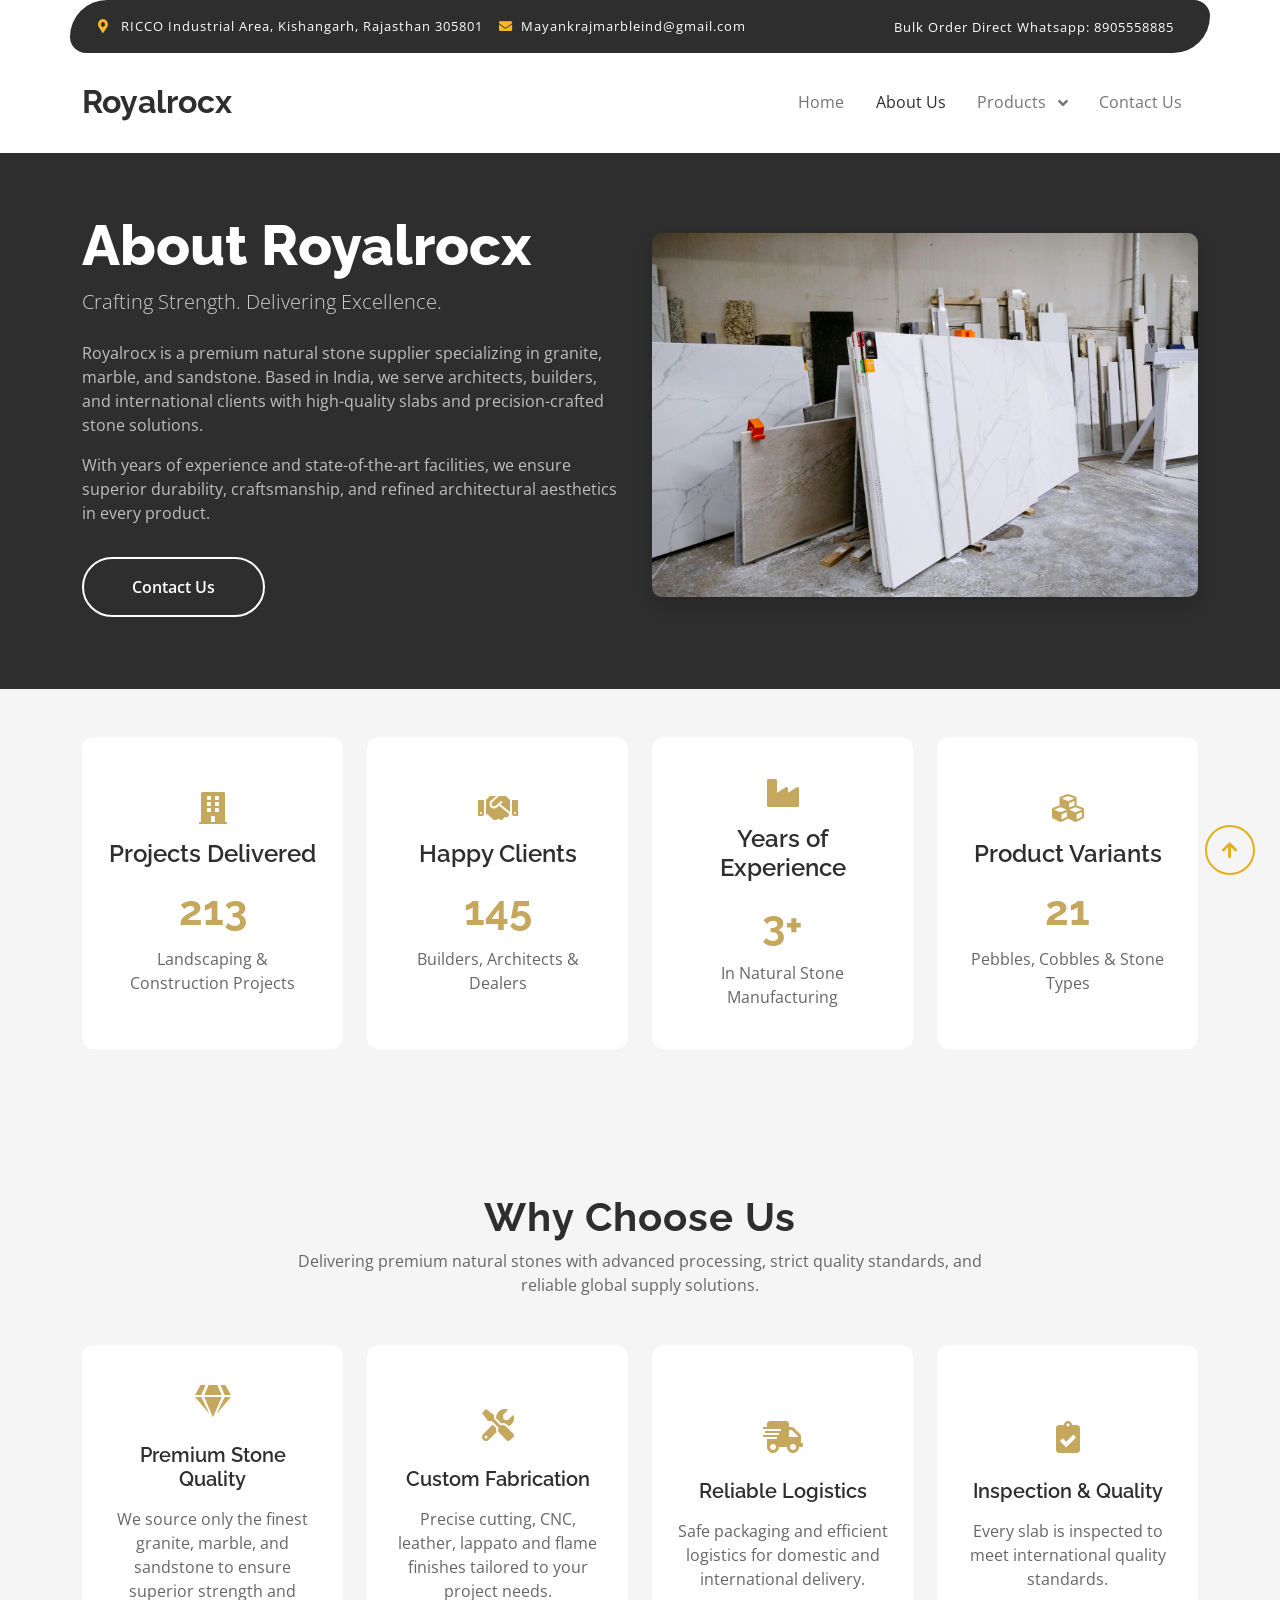
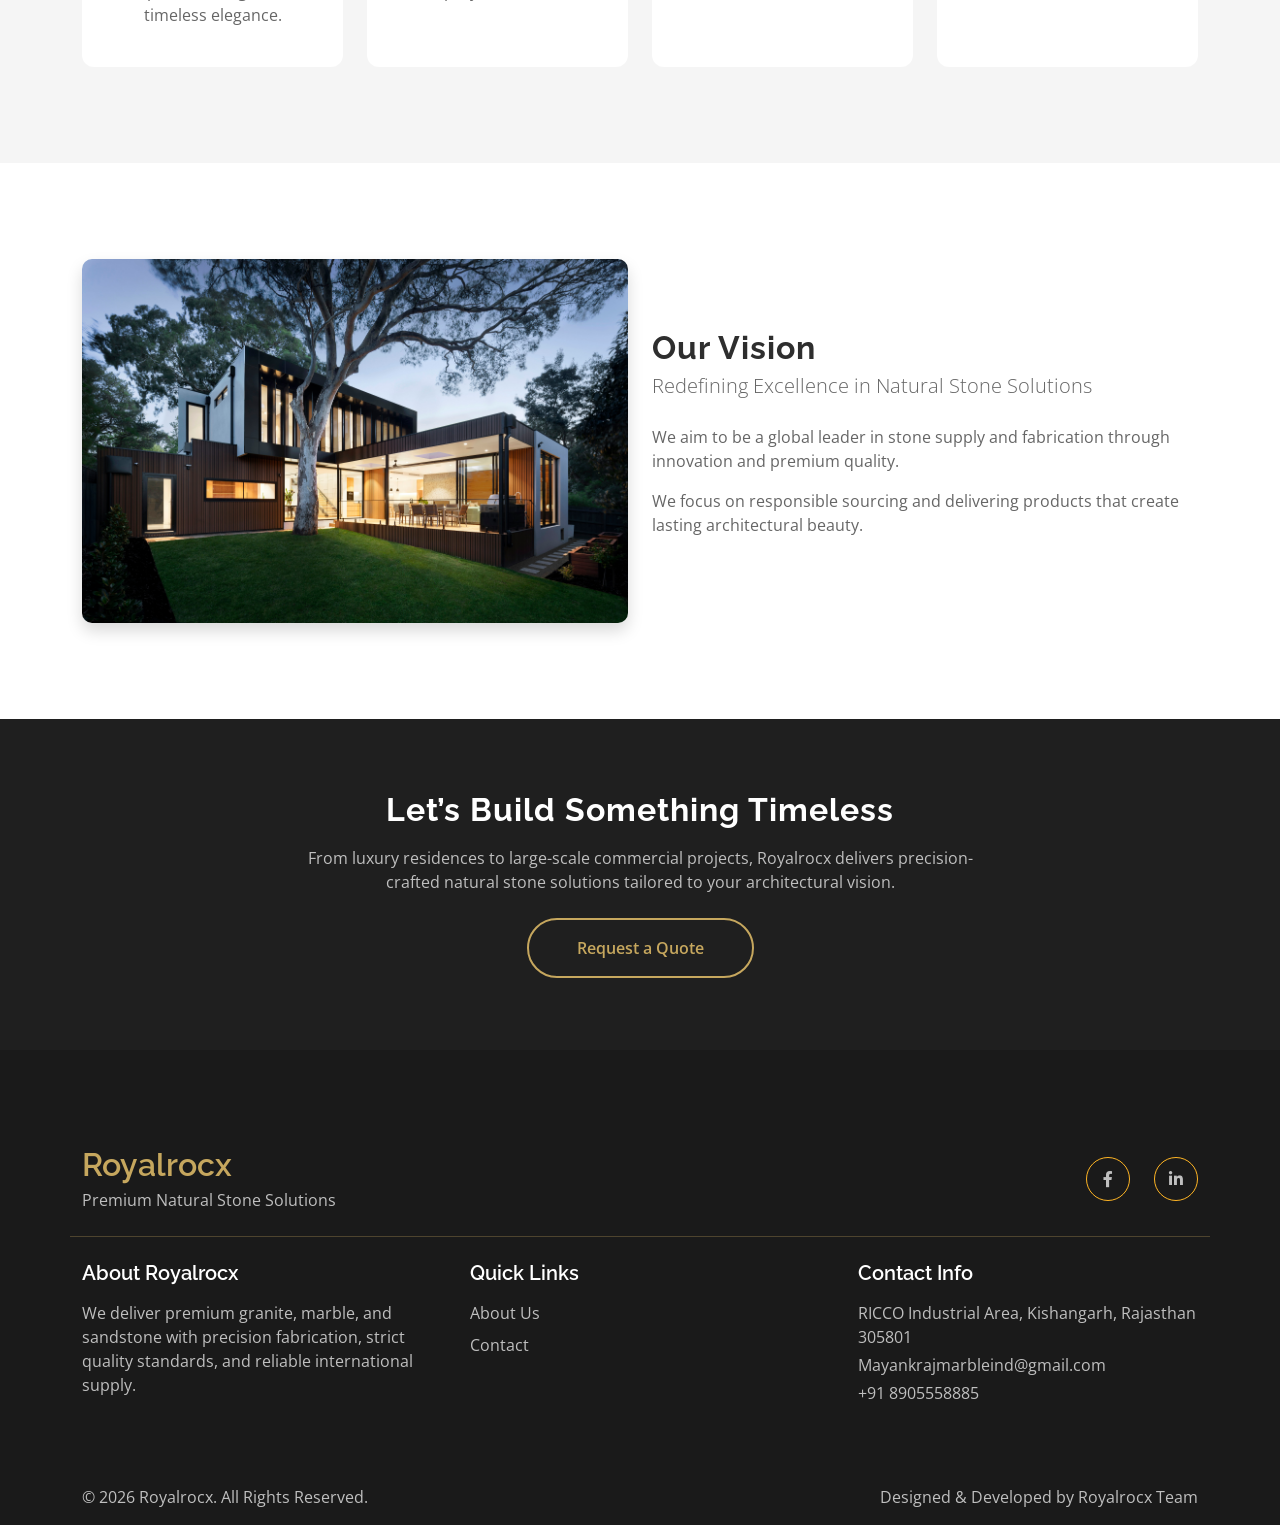
<file: about.html>
<!doctype html>
<html lang="en">
  <head>
    <meta charset="utf-8" />
    <title>
      About Royalrocx | Premium Granite, Marble & Sandstone Supplier
    </title>
    <meta content="width=device-width, initial-scale=1.0" name="viewport" />
    <meta
      name="description"
      content="Royalrocx is a trusted supplier of premium granite, marble, sandstone and custom stone fabrication solutions. Delivering quality materials, expert craftsmanship and reliable global exports."
    />
    <meta
      name="keywords"
      content="granite supplier, marble exporter, sandstone manufacturer, stone fabrication, granite slabs, marble slabs, Rajasthan stone company"
    />
    <meta name="author" content="Royalrocx" />
    <meta
      property="og:title"
      content="About Royalrocx - Premium Natural Stone Experts"
    />
    <meta
      property="og:description"
      content="Discover Royalrocx's journey in delivering premium natural stone products with advanced fabrication and global logistics expertise."
    />
    <meta property="og:type" content="website" />

    <!-- Google Web Fonts -->
    <link rel="preconnect" href="https://fonts.googleapis.com" />
    <link rel="preconnect" href="https://fonts.gstatic.com" crossorigin />
    <link
      href="https://fonts.googleapis.com/css2?family=Open+Sans:wght@400;600&family=Raleway:wght@600;800&display=swap"
      rel="stylesheet"
    />

    <!-- Icon Font Stylesheet -->
    <link
      rel="stylesheet"
      href="https://use.fontawesome.com/releases/v5.15.4/css/all.css"
    />
    <link
      href="https://cdn.jsdelivr.net/npm/bootstrap-icons@1.4.1/font/bootstrap-icons.css"
      rel="stylesheet"
    />

    <!-- Libraries Stylesheet -->
    <link href="lib/lightbox/css/lightbox.min.css" rel="stylesheet" />
    <link href="lib/owlcarousel/assets/owl.carousel.min.css" rel="stylesheet" />

    <!-- Customized Bootstrap Stylesheet -->
    <link href="css/bootstrap.min.css" rel="stylesheet" />

    <!-- Template Stylesheet -->
    <link href="css/style.css" rel="stylesheet" />
  </head>

  <body>
    <!-- Spinner Start -->
    <div
      id="spinner"
      class="show w-100 vh-100 bg-white position-fixed translate-middle top-50 start-50 d-flex align-items-center justify-content-center"
    >
      <div class="spinner-grow text-primary" role="status"></div>
    </div>
    <!-- Spinner End -->

    <!-- Navbar start -->
    <div class="container-fluid fixed-top">
      <!-- Top Bar -->
      <div class="container topbar d-none d-lg-block">
        <div class="d-flex justify-content-between">
          <div class="top-info ps-2">
            <small class="me-3">
              <i class="fas fa-map-marker-alt me-2 text-secondary"></i>
              <a
                href="https://maps.app.goo.gl/h1ge3oAFVg8EZdvR7"
                target="_blank"
                class="text-white"
              >
                RICCO Industrial Area, Kishangarh, Rajasthan 305801
              </a>
            </small>
            <small class="me-3"
              ><i class="fas fa-envelope me-2 text-secondary"></i
              ><a href="#" class="text-white"
                >Mayankrajmarbleind@gmail.com</a
              ></small
            >
          </div>
          <div class="top-link pe-2">
            <a
              href="https://wa.me/918905558885?text=Hello%20Royalrocx,%20I%20would%20like%20to%20request%20a%20quote%20for%20your%20stone%20products."
              target="_blank"
              class="text-white"
              ><small class="text-white mx-2"
                >Bulk Order Direct Whatsapp: 8905558885</small
              ></a
            >
          </div>
        </div>
      </div>

      <!-- Navbar -->
      <div class="container">
        <nav class="navbar navbar-expand-lg navbar-light bg-white py-3">
          <!-- Logo -->
          <a href="index.html" class="navbar-brand">
            <h2 class="mb-0 fw-bold" style="color: #2e2e2e">Royalrocx</h2>
          </a>

          <!-- Mobile Toggle -->
          <button
            class="navbar-toggler border-0"
            type="button"
            data-bs-toggle="collapse"
            data-bs-target="#navbarCollapse"
          >
            <span class="navbar-toggler-icon"></span>
          </button>

          <!-- Menu -->
          <div class="collapse navbar-collapse bg-white" id="navbarCollapse">
            <div class="navbar-nav ms-auto">
              <a href="index.html" class="nav-item nav-link px-3"> Home </a>

              <a href="about.html" class="nav-item nav-link active px-3">
                About Us</a
              >

              <!-- Products Dropdown -->
              <div class="nav-item dropdown">
                <a
                  href="#"
                  class="nav-link dropdown-toggle"
                  data-bs-toggle="dropdown"
                >
                  Products
                </a>
                <div class="dropdown-menu rounded-0 shadow-sm">
                  <a href="granite.html" class="dropdown-item">Granite</a>
                  <a href="pebbles.html" class="dropdown-item">Pebbles</a>
                  <a href="cobblestones.html" class="dropdown-item"
                    >Cobblestones</a
                  >
                  <a href="handicraft.html" class="dropdown-item">Handicraft</a>
                </div>
              </div>
              <a href="contact.html" class="nav-item nav-link px-3">
                Contact Us
              </a>
            </div>
          </div>
        </nav>
      </div>
    </div>
    <!-- Navbar End -->
    <!-- ABOUT Section Start -->
    <div class="container-fluid about-banner">
      <div class="container py-5">
        <div class="row g-4 align-items-center">
          <div class="col-lg-6">
            <div class="py-4">
              <!-- Heading -->
              <h1 class="display-4" style="color: #ffffff">About Royalrocx</h1>

              <!-- Tagline -->
              <p class="lead mb-4" style="color: #cfcfcf">
                Crafting Strength. Delivering Excellence.
              </p>

              <!-- Description -->
              <p style="color: #bfbfbf">
                Royalrocx is a premium natural stone supplier specializing in
                granite, marble, and sandstone. Based in India, we serve
                architects, builders, and international clients with
                high-quality slabs and precision-crafted stone solutions.
              </p>

              <p style="color: #bfbfbf">
                With years of experience and state-of-the-art facilities, we
                ensure superior durability, craftsmanship, and refined
                architectural aesthetics in every product.
              </p>

              <!-- Outline Button -->
              <a
                href="https://wa.me/918905558885?text=Hello%20Royalrocx,%20I%20would%20like%20to%20request%20a%20quote%20for%20your%20stone%20products."
                target="_blank"
                class="btn rounded-pill px-5 py-3 mt-3 about-outline-btn"
              >
                Contact Us
              </a>
            </div>
          </div>

          <div class="col-lg-6">
            <img
              src="img/about-factory.jpg"
              class="img-fluid rounded shadow"
              alt="Stone Factory"
            />
          </div>
        </div>
      </div>
    </div>
    <!-- ABOUT Section End -->

    <!-- Fact Start -->
    <div class="container-fluid py-5 rw-bg-light">
      <div class="container">
        <div class="row g-4 text-center">
          <!-- Projects Delivered -->
          <div class="col-md-6 col-lg-3 d-flex">
            <div class="rw-card w-100">
              <i class="fa fa-building fa-2x rw-text-gold mb-3"></i>
              <h4 class="rw-text-dark">Projects Delivered</h4>
              <h1 class="count rw-text-gold" data-target="1250">0</h1>
              <p class="rw-text-muted mb-0">
                Landscaping & Construction Projects
              </p>
            </div>
          </div>

          <!-- Happy Clients -->
          <div class="col-md-6 col-lg-3 d-flex">
            <div class="rw-card w-100">
              <i class="fa fa-handshake fa-2x rw-text-gold mb-3"></i>
              <h4 class="rw-text-dark">Happy Clients</h4>
              <h1 class="count rw-text-gold" data-target="850">0</h1>
              <p class="rw-text-muted mb-0">Builders, Architects & Dealers</p>
            </div>
          </div>

          <!-- Years of Experience -->
          <div class="col-md-6 col-lg-3 d-flex">
            <div class="rw-card w-100">
              <i class="fa fa-industry fa-2x rw-text-gold mb-3"></i>
              <h4 class="rw-text-dark">Years of Experience</h4>
              <h1 class="rw-text-gold">
                <span class="count rw-text-gold" data-target="15">0</span>+
              </h1>
              <p class="rw-text-muted mb-0">In Natural Stone Manufacturing</p>
            </div>
          </div>

          <!-- Product Variants -->
          <div class="col-md-6 col-lg-3 d-flex">
            <div class="rw-card w-100">
              <i class="fa fa-cubes fa-2x rw-text-gold mb-3"></i>
              <h4 class="rw-text-dark">Product Variants</h4>
              <h1 class="count rw-text-gold" data-target="120">0</h1>
              <p class="rw-text-muted mb-0">Pebbles, Cobbles & Stone Types</p>
            </div>
          </div>
        </div>
      </div>
    </div>
    <!-- Fact Start -->

    <div class="container-fluid rw-bg-light py-5">
      <div class="container py-5">
        <div class="text-center mx-auto mb-5" style="max-width: 700px">
          <h1 class="rw-title rw-text-dark">Why Choose Us</h1>
          <p class="rw-text-muted">
            Delivering premium natural stones with advanced processing, strict
            quality standards, and reliable global supply solutions.
          </p>
        </div>

        <div class="row g-4 justify-content-center">
          <div class="col-md-6 col-lg-3">
            <div class="rw-card text-center h-100">
              <div class="mb-4">
                <i class="fas fa-gem fa-3x rw-text-gold"></i>
              </div>
              <h5 class="mb-3 rw-text-dark">Premium Stone Quality</h5>
              <p class="rw-text-muted mb-0">
                We source only the finest granite, marble, and sandstone to
                ensure superior strength and timeless elegance.
              </p>
            </div>
          </div>

          <div class="col-md-6 col-lg-3">
            <div class="rw-card text-center h-100">
              <div class="mb-4">
                <i class="fas fa-tools fa-3x rw-text-gold"></i>
              </div>
              <h5 class="mb-3 rw-text-dark">Custom Fabrication</h5>
              <p class="rw-text-muted mb-0">
                Precise cutting, CNC, leather, lappato and flame finishes
                tailored to your project needs.
              </p>
            </div>
          </div>

          <div class="col-md-6 col-lg-3">
            <div class="rw-card text-center h-100">
              <div class="mb-4">
                <i class="fas fa-shipping-fast fa-3x rw-text-gold"></i>
              </div>
              <h5 class="mb-3 rw-text-dark">Reliable Logistics</h5>
              <p class="rw-text-muted mb-0">
                Safe packaging and efficient logistics for domestic and
                international delivery.
              </p>
            </div>
          </div>

          <div class="col-md-6 col-lg-3">
            <div class="rw-card text-center h-100">
              <div class="mb-4">
                <i class="fas fa-clipboard-check fa-3x rw-text-gold"></i>
              </div>
              <h5 class="mb-3 rw-text-dark">Inspection & Quality</h5>
              <p class="rw-text-muted mb-0">
                Every slab is inspected to meet international quality standards.
              </p>
            </div>
          </div>
        </div>
      </div>
    </div>

    <!-- OUR VISION Start -->
    <div class="container-fluid bg-stone-light py-5">
      <div class="container py-5">
        <div class="row g-4 align-items-center">
          <div class="col-lg-6">
            <img
              src="img/our-vision.jpg"
              class="img-fluid rounded shadow"
              alt="Luxury Stone Interior"
            />
          </div>

          <div class="col-lg-6">
            <h2 class="rw-title rw-text-dark mb-1">Our Vision</h2>
            <p class="lead rw-text-muted mb-4">
              Redefining Excellence in Natural Stone Solutions
            </p>
            <p class="rw-text-muted">
              We aim to be a global leader in stone supply and fabrication
              through innovation and premium quality.
            </p>
            <p class="rw-text-muted">
              We focus on responsible sourcing and delivering products that
              create lasting architectural beauty.
            </p>
          </div>
        </div>
      </div>
    </div>
    <!-- OUR VISION End -->

    <!-- CTA Section Start -->
    <div class="container-fluid rw-bg-cta py-5">
      <div class="container text-center py-4">
        <h2 class="rw-text-white rw-title mb-3">
          Let’s Build Something Timeless
        </h2>

        <p class="rw-text-light mb-4" style="max-width: 700px; margin: auto">
          From luxury residences to large-scale commercial projects, Royalrocx
          delivers precision-crafted natural stone solutions tailored to your
          architectural vision.
        </p>

        <a
          href="https://wa.me/918905558885?text=Hello%20Royalrocx,%20I%20would%20like%20to%20request%20a%20quote%20for%20your%20stone%20products."
          target="_blank"
          class="btn rw-btn-gold-outline rounded-pill px-5 py-3"
        >
          Request a Quote
        </a>
      </div>
    </div>
    <!-- CTA Section End -->

    <!-- Footer Start -->
    <div class="container-fluid rw-footer pt-5">
      <div class="container py-5">
        <!-- Top Row -->
        <div
          class="row align-items-center pb-4 mb-4 border-bottom"
          style="border-color: rgba(198, 167, 94, 0.3) !important"
        >
          <div class="col-lg-6 text-center text-lg-start mb-3 mb-lg-0">
            <h2 class="rw-text-gold mb-1">Royalrocx</h2>
            <p class="rw-text-light mb-0">Premium Natural Stone Solutions</p>
          </div>

          <div class="col-lg-6 text-center text-lg-end">
            <div class="d-inline-flex gap-3">
              <!-- <a
                class="btn btn-outline-secondary me-2 btn-md-square rounded-circle"
                href=""
                ><i class="fab fa-twitter"></i
              ></a> -->
              <a
                class="btn btn-outline-secondary me-2 btn-md-square rounded-circle"
                href="https://www.facebook.com/share/18JWSUZ5WM/"
                ><i class="fab fa-facebook-f"></i
              ></a>
              <!-- <a
                class="btn btn-outline-secondary me-2 btn-md-square rounded-circle"
                href=""
                ><i class="fab fa-youtube"></i
              ></a> -->
              <a
                class="btn btn-outline-secondary btn-md-square rounded-circle"
                href="https://www.instagram.com/royalrocx?igsh=cnRrb2g5MDR1ajVm"
                ><i class="fab fa-linkedin-in"></i
              ></a>
            </div>
          </div>
        </div>

        <!-- Main Footer Content -->
        <div class="row g-5">
          <div class="col-lg-4 col-md-6">
            <h5 class="rw-text-white mb-3">About Royalrocx</h5>
            <p class="rw-text-light">
              We deliver premium granite, marble, and sandstone with precision
              fabrication, strict quality standards, and reliable international
              supply.
            </p>
          </div>

          <div class="col-lg-4 col-md-6">
            <h5 class="rw-text-white mb-3">Quick Links</h5>
            <div class="d-flex flex-column gap-2">
              <a href="about.html" class="rw-footer-link">About Us</a>
              <a href="contact.html" class="rw-footer-link">Contact</a>
            </div>
          </div>

          <div class="col-lg-4 col-md-12">
            <h5 class="rw-text-white mb-3">Contact Info</h5>
            <p class="rw-text-light mb-1">
              RICCO Industrial Area, Kishangarh, Rajasthan 305801
            </p>
            <p class="rw-text-light mb-1">Mayankrajmarbleind@gmail.com</p>
            <p class="rw-text-light">+91 8905558885</p>
          </div>
        </div>
      </div>
    </div>
    <!-- Footer End -->

    <!-- Copyright Start -->
    <div class="container-fluid rw-bg-deep py-3">
      <div class="container">
        <div class="row align-items-center">
          <div class="col-md-6 text-center text-md-start rw-text-light">
            © 2026 Royalrocx. All Rights Reserved.
          </div>

          <div class="col-md-6 text-center text-md-end rw-text-light">
            Designed & Developed by Royalrocx Team
          </div>
        </div>
      </div>
    </div>
    <!-- Copyright End -->

    <!-- Back to Top -->
    <a href="#" class="rw-back-to-top">
      <i class="fa fa-arrow-up"></i>
    </a>

    <!-- JavaScript Libraries -->
    <script src="https://ajax.googleapis.com/ajax/libs/jquery/3.6.4/jquery.min.js"></script>
    <script src="https://cdn.jsdelivr.net/npm/bootstrap@5.0.0/dist/js/bootstrap.bundle.min.js"></script>
    <script src="lib/easing/easing.min.js"></script>
    <script src="lib/waypoints/waypoints.min.js"></script>
    <script src="lib/lightbox/js/lightbox.min.js"></script>
    <script src="lib/owlcarousel/owl.carousel.min.js"></script>

    <!-- Template Javascript -->
    <script src="js/main.js"></script>
  </body>
</html>
</file>
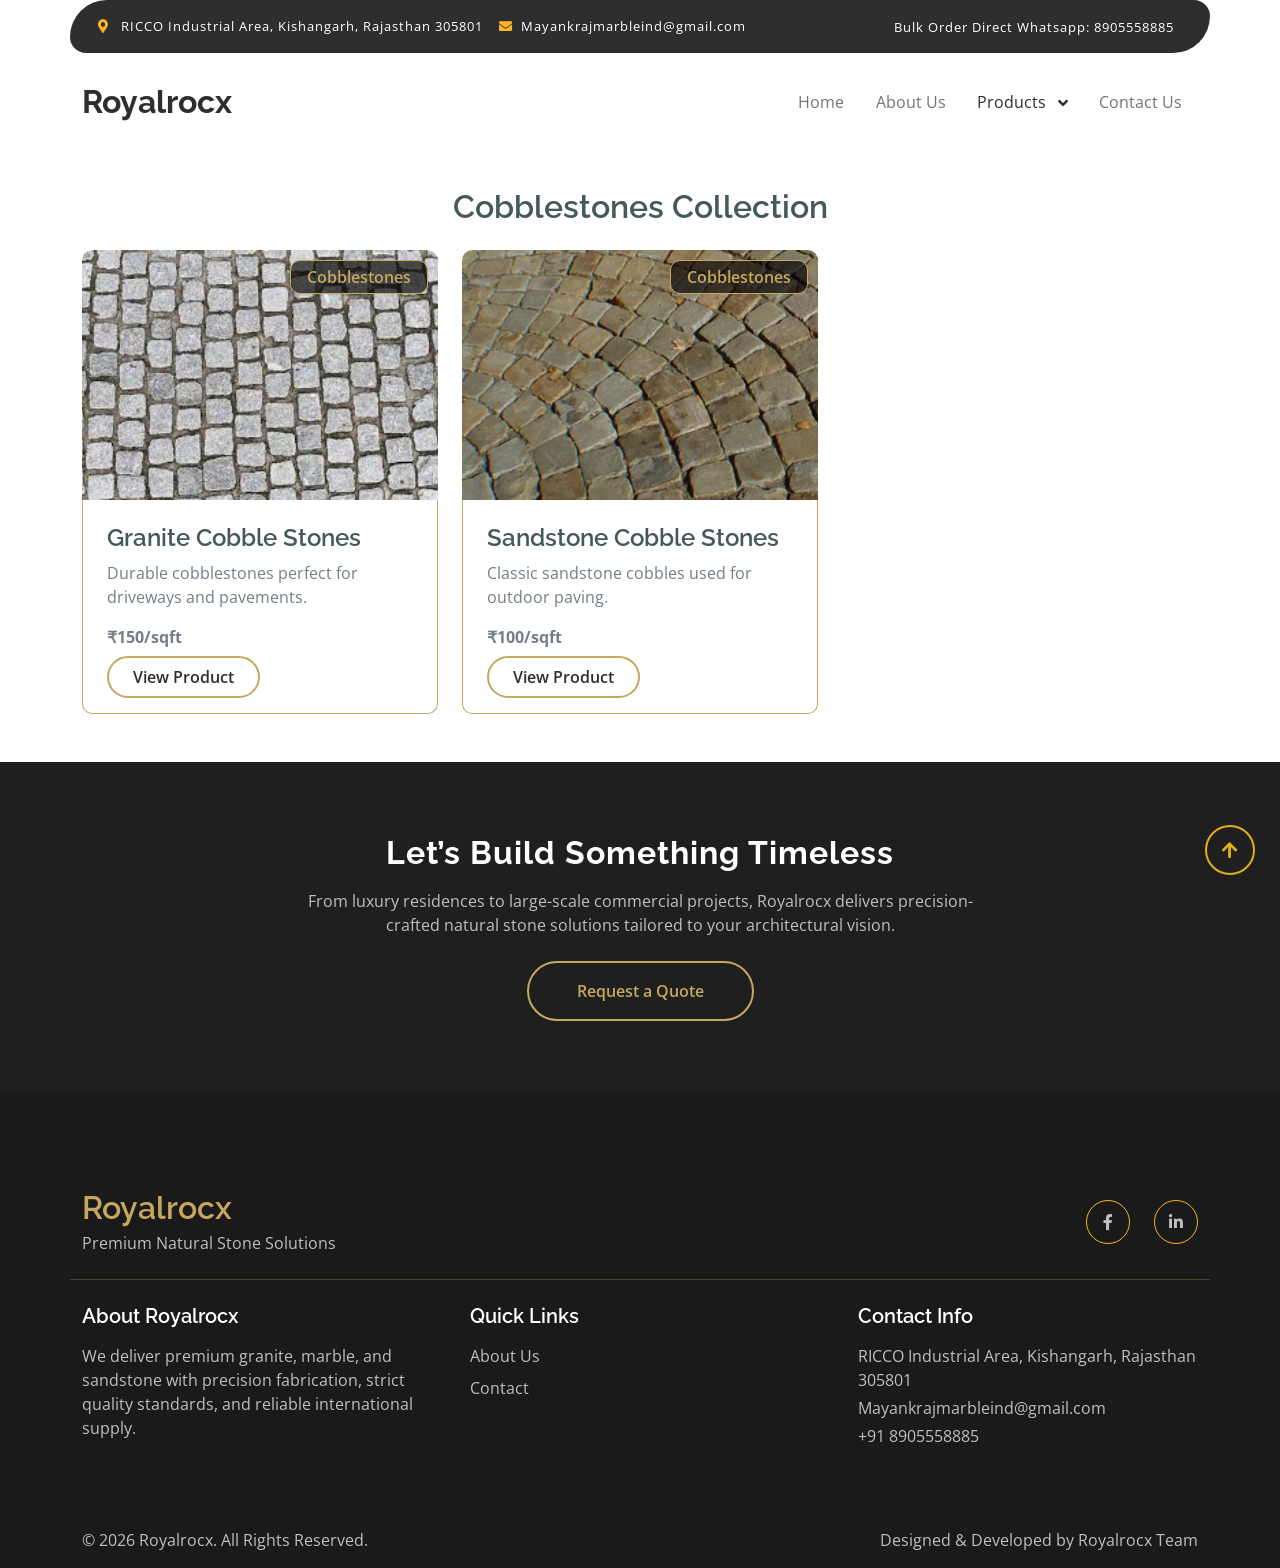
<file: cobblestones.html>
<!doctype html>
<html lang="en">
  <head>
    <meta charset="utf-8" />
    <title>
      Cobblestones for Paving & Landscaping | Granite & Sandstone Cobble Stones
      - Royalrocx
    </title>
    <meta name="viewport" content="width=device-width, initial-scale=1.0" />
    <meta
      name="keywords"
      content="cobblestones supplier, granite cobblestones, sandstone cobblestones, cobble stone paving, driveway cobblestones, cobblestone landscaping, natural cobble stones India, cobblestone exporter Rajasthan, Royalrocx cobblestones"
    />
    <meta
      name="description"
      content="Explore Royalrocx premium cobblestones including granite cobble stones and sandstone cobble stones. Perfect for driveways, pathways, landscaping and architectural paving projects."
    />
    <meta name="author" content="Royalrocx" />

    <link rel="canonical" href="https://www.royalrocx.com/cobblestones.html" />
    <!-- Google Web Fonts -->
    <link rel="preconnect" href="https://fonts.googleapis.com" />
    <link rel="preconnect" href="https://fonts.gstatic.com" crossorigin />
    <link
      href="https://fonts.googleapis.com/css2?family=Open+Sans:wght@400;600&family=Raleway:wght@600;800&display=swap"
      rel="stylesheet"
    />

    <!-- Icon Font Stylesheet -->
    <link
      rel="stylesheet"
      href="https://use.fontawesome.com/releases/v5.15.4/css/all.css"
    />
    <link
      href="https://cdn.jsdelivr.net/npm/bootstrap-icons@1.4.1/font/bootstrap-icons.css"
      rel="stylesheet"
    />

    <!-- Libraries Stylesheet -->
    <link href="lib/lightbox/css/lightbox.min.css" rel="stylesheet" />
    <link href="lib/owlcarousel/assets/owl.carousel.min.css" rel="stylesheet" />

    <!-- Customized Bootstrap Stylesheet -->
    <link href="css/bootstrap.min.css" rel="stylesheet" />

    <!-- Template Stylesheet -->
    <link href="css/style.css" rel="stylesheet" />

    <!-- Product Listing Image Styling -->
    <style>
      .fruite-item .fruite-img {
        width: 100%;
        aspect-ratio: 1 / 1;
        overflow: hidden;
      }
      .fruite-item .fruite-img img {
        width: 100%;
        height: 100%;
        object-fit: cover;
        display: block;
      }
    </style>
  </head>

  <body>
    <!-- Spinner Start -->
    <div
      id="spinner"
      class="show w-100 vh-100 bg-white position-fixed translate-middle top-50 start-50 d-flex align-items-center justify-content-center"
    >
      <div class="spinner-grow text-primary" role="status"></div>
    </div>
    <!-- Spinner End -->

    <!-- Navbar start -->
    <div class="container-fluid fixed-top">
      <!-- Top Bar -->
      <div class="container topbar d-none d-lg-block">
        <div class="d-flex justify-content-between">
          <div class="top-info ps-2">
            <small class="me-3">
              <i class="fas fa-map-marker-alt me-2 text-secondary"></i>
              <a
                href="https://maps.app.goo.gl/h1ge3oAFVg8EZdvR7"
                target="_blank"
                class="text-white"
              >
                RICCO Industrial Area, Kishangarh, Rajasthan 305801
              </a>
            </small>
            <small class="me-3"
              ><i class="fas fa-envelope me-2 text-secondary"></i
              ><a href="#" class="text-white">Mayankrajmarbleind@gmail.com</a></small
            >
          </div>
          <div class="top-link pe-2">
            <a
              href="https://wa.me/919876543210?text=Hello%20Royalrocx,%20I%20would%20like%20to%20request%20a%20quote%20for%20your%20stone%20products."
              target="_blank"
              class="text-white"
              ><small class="text-white mx-2"
                >Bulk Order Direct Whatsapp: 8905558885</small
              ></a
            >
          </div>
        </div>
      </div>

      <!-- Navbar -->
      <div class="container">
        <nav class="navbar navbar-expand-lg navbar-light bg-white py-3">
          <!-- Logo -->
          <a href="index.html" class="navbar-brand">
            <h2 class="mb-0 fw-bold" style="color: #2e2e2e">Royalrocx</h2>
          </a>

          <!-- Mobile Toggle -->
          <button
            class="navbar-toggler border-0"
            type="button"
            data-bs-toggle="collapse"
            data-bs-target="#navbarCollapse"
          >
            <span class="navbar-toggler-icon"></span>
          </button>

          <!-- Menu -->
          <div class="collapse navbar-collapse bg-white" id="navbarCollapse">
            <div class="navbar-nav ms-auto">
              <a href="index.html" class="nav-item nav-link px-3"> Home </a>

              <a href="about.html" class="nav-item nav-link px-3"> About Us</a>

              <!-- Products Dropdown -->
              <div class="nav-item dropdown">
                <a
                  href="#"
                  class="nav-link dropdown-toggle active"
                  data-bs-toggle="dropdown"
                >
                  Products
                </a>
                <div class="dropdown-menu rounded-0 shadow-sm">
                  <a href="granite.html" class="dropdown-item">Granite</a>
                  <a href="pebbles.html" class="dropdown-item">Pebbles</a>
                  <a href="cobblestones.html" class="dropdown-item active"
                    >Cobblestones</a
                  >
                  <a href="handicraft.html" class="dropdown-item">Handicraft</a>
                </div>
              </div>
              <a href="contact.html" class="nav-item nav-link px-3">
                Contact Us
              </a>
            </div>
          </div>
        </nav>
      </div>
    </div>
    <!-- Navbar End -->

    <!-- Products Collection Start -->
    <div class="container-fluid fruite">
      <div class="container py-5">
        <div class="row mb-4">
          <div class="col-12 text-center">
            <h2 id="cobblestones-title" class="mb-0">
              Cobblestones Collection
            </h2>
          </div>
        </div>

        <div id="product-grid" class="row g-4"></div>
      </div>
    </div>
    <!-- Products Collection End -->

    <!-- Footer Start -->
    <!-- CTA Section Start -->
    <div class="container-fluid rw-bg-cta py-5">
      <div class="container text-center py-4">
        <h2 class="rw-text-white rw-title mb-3">
          Let’s Build Something Timeless
        </h2>

        <p class="rw-text-light mb-4" style="max-width: 700px; margin: auto">
          From luxury residences to large-scale commercial projects, Royalrocx
          delivers precision-crafted natural stone solutions tailored to your
          architectural vision.
        </p>

        <a
          href="https://wa.me/918905558885?text=Hello%20Royalrocx,%20I%20would%20like%20to%20request%20a%20quote%20for%20your%20stone%20products."
          target="_blank"
          class="btn rw-btn-gold-outline rounded-pill px-5 py-3"
        >
          Request a Quote
        </a>
      </div>
    </div>
    <!-- CTA Section End -->

    <!-- Footer Start -->
    <div class="container-fluid rw-footer pt-5">
      <div class="container py-5">
        <!-- Top Row -->
        <div
          class="row align-items-center pb-4 mb-4 border-bottom"
          style="border-color: rgba(198, 167, 94, 0.3) !important"
        >
          <div class="col-lg-6 text-center text-lg-start mb-3 mb-lg-0">
            <h2 class="rw-text-gold mb-1">Royalrocx</h2>
            <p class="rw-text-light mb-0">Premium Natural Stone Solutions</p>
          </div>

          <div class="col-lg-6 text-center text-lg-end">
            <div class="d-inline-flex gap-3">
              <!-- <a
                class="btn btn-outline-secondary me-2 btn-md-square rounded-circle"
                href=""
                ><i class="fab fa-twitter"></i
              ></a> -->
              <a
                class="btn btn-outline-secondary me-2 btn-md-square rounded-circle"
                href="https://www.facebook.com/share/18JWSUZ5WM/"
                ><i class="fab fa-facebook-f"></i
              ></a>
              <!-- <a
                class="btn btn-outline-secondary me-2 btn-md-square rounded-circle"
                href=""
                ><i class="fab fa-youtube"></i
              ></a> -->
              <a
                class="btn btn-outline-secondary btn-md-square rounded-circle"
                href="https://www.instagram.com/royalrocx?igsh=cnRrb2g5MDR1ajVm"
                ><i class="fab fa-linkedin-in"></i
              ></a>
            </div>
          </div>
        </div>

        <!-- Main Footer Content -->
        <div class="row g-5">
          <div class="col-lg-4 col-md-6">
            <h5 class="rw-text-white mb-3">About Royalrocx</h5>
            <p class="rw-text-light">
              We deliver premium granite, marble, and sandstone with precision
              fabrication, strict quality standards, and reliable international
              supply.
            </p>
          </div>

          <div class="col-lg-4 col-md-6">
            <h5 class="rw-text-white mb-3">Quick Links</h5>
            <div class="d-flex flex-column gap-2">
              <a href="about.html" class="rw-footer-link">About Us</a>
              <a href="contact.html" class="rw-footer-link">Contact</a>
            </div>
          </div>

          <div class="col-lg-4 col-md-12">
            <h5 class="rw-text-white mb-3">Contact Info</h5>
            <p class="rw-text-light mb-1">
              RICCO Industrial Area, Kishangarh, Rajasthan 305801
            </p>
            <p class="rw-text-light mb-1">Mayankrajmarbleind@gmail.com</p>
            <p class="rw-text-light">+91 8905558885</p>
          </div>
        </div>
      </div>
    </div>
    <!-- Footer End -->

    <!-- Copyright Start -->
    <div class="container-fluid rw-bg-deep py-3">
      <div class="container">
        <div class="row align-items-center">
          <div class="col-md-6 text-center text-md-start rw-text-light">
            © 2026 Royalrocx. All Rights Reserved.
          </div>

          <div class="col-md-6 text-center text-md-end rw-text-light">
            Designed & Developed by Royalrocx Team
          </div>
        </div>
      </div>
    </div>
    <!-- Copyright End -->

    <!-- Back to Top -->
    <a href="#" class="rw-back-to-top">
      <i class="fa fa-arrow-up"></i>
    </a>

    <!-- JavaScript Libraries -->
    <script src="https://ajax.googleapis.com/ajax/libs/jquery/3.6.4/jquery.min.js"></script>
    <script src="https://cdn.jsdelivr.net/npm/bootstrap@5.0.0/dist/js/bootstrap.bundle.min.js"></script>
    <script src="lib/easing/easing.min.js"></script>
    <script src="lib/waypoints/waypoints.min.js"></script>
    <script src="lib/lightbox/js/lightbox.min.js"></script>
    <script src="lib/owlcarousel/owl.carousel.min.js"></script>

    <!-- Template Javascript -->
    <script src="js/main.js"></script>
    <script src="js/products-data.js"></script>
    <script>
      document.addEventListener("DOMContentLoaded", function () {
        const grid = document.getElementById("product-grid");
        const heading = document.getElementById("granite-title");

        function escapeHtml(str) {
          return String(str || "")
            .replace(/&/g, "&amp;")
            .replace(/</g, "&lt;")
            .replace(/>/g, "&gt;")
            .replace(/"/g, "&quot;")
            .replace(/'/g, "&#39;");
        }

        function renderFromData(data) {
          const products = (data.products || []).filter(function (p) {
            return p.category && p.category.toLowerCase() === "cobblestones";
          });

          if (heading) {
            heading.textContent =
              "Cobblestones Collection (" + products.length + ")";
          }

          if (!products.length) {
            grid.innerHTML =
              '<div class="col-12"><p>No cobblestones products found.</p></div>';
            return;
          }

          grid.innerHTML = products
            .map(function (p) {
              var img = p.image_url || p.image || "img/about-factory.jpg";
              var price =
                p.price && p.price.per_sqft
                  ? "₹" + p.price.per_sqft + "/sqft"
                  : p.normal_price
                    ? "₹" + p.normal_price
                    : "";
              return (
                '\n<div class="col-md-6 col-lg-4 col-xl-4">\n  <div class="rounded position-relative fruite-item">\n    <div class="fruite-img">\n      <img src="' +
                img +
                '" class="img-fluid w-100 rounded-top" alt="' +
                escapeHtml(p.name) +
                '" onerror="this.onerror=null;this.src=\'img/about-factory.jpg\'"/>\n    </div>\n    <div class="product-title px-3 py-1 rounded position-absolute" style="top:10px; right:10px">\n      Cobblestones\n    </div>\n    <div class="p-4 border border-secondary border-top-0 rounded-bottom">\n      <h4>' +
                escapeHtml(p.name) +
                "</h4>\n      <p>" +
                escapeHtml(p.short_description || "") +
                '</p>\n      <p class="fw-bold">' +
                price +
                '</p>\n      <a href="product.html?product=' +
                encodeURIComponent(p.id) +
                '" class="rw-btn-gold-outline rounded-pill px-4 py-2 text-primary">\n        View Product\n      </a>\n    </div>\n  </div>\n</div>\n'
              );
            })
            .join("");
        }

        // Prefer window.PRODUCTS (embedded) for local testing, else fetch products.json
        if (window.PRODUCTS && window.PRODUCTS.products) {
          try {
            renderFromData(window.PRODUCTS);
          } catch (e) {
            console.error("Render error", e);
          }
        } else {
          fetch("products.json")
            .then(function (res) {
              return res.json();
            })
            .then(function (data) {
              renderFromData(data);
            })
            .catch(function (err) {
              console.error("Failed to load products.json", err);
              grid.innerHTML =
                '<div class="col-12"><p>Failed to load products. If you opened this file directly (file://), fetch will be blocked — run a local server from the project folder, for example:<br><code>python -m http.server</code> or <code>npx serve .</code></p></div>';
            });
        }

        // hide spinner after attempting to render
        try {
          var spinner = document.getElementById("spinner");
          if (spinner) spinner.classList.remove("show");
        } catch (e) {
          console.warn("Spinner hide failed", e);
        }
      });
    </script>
  </body>
</html>
</file>
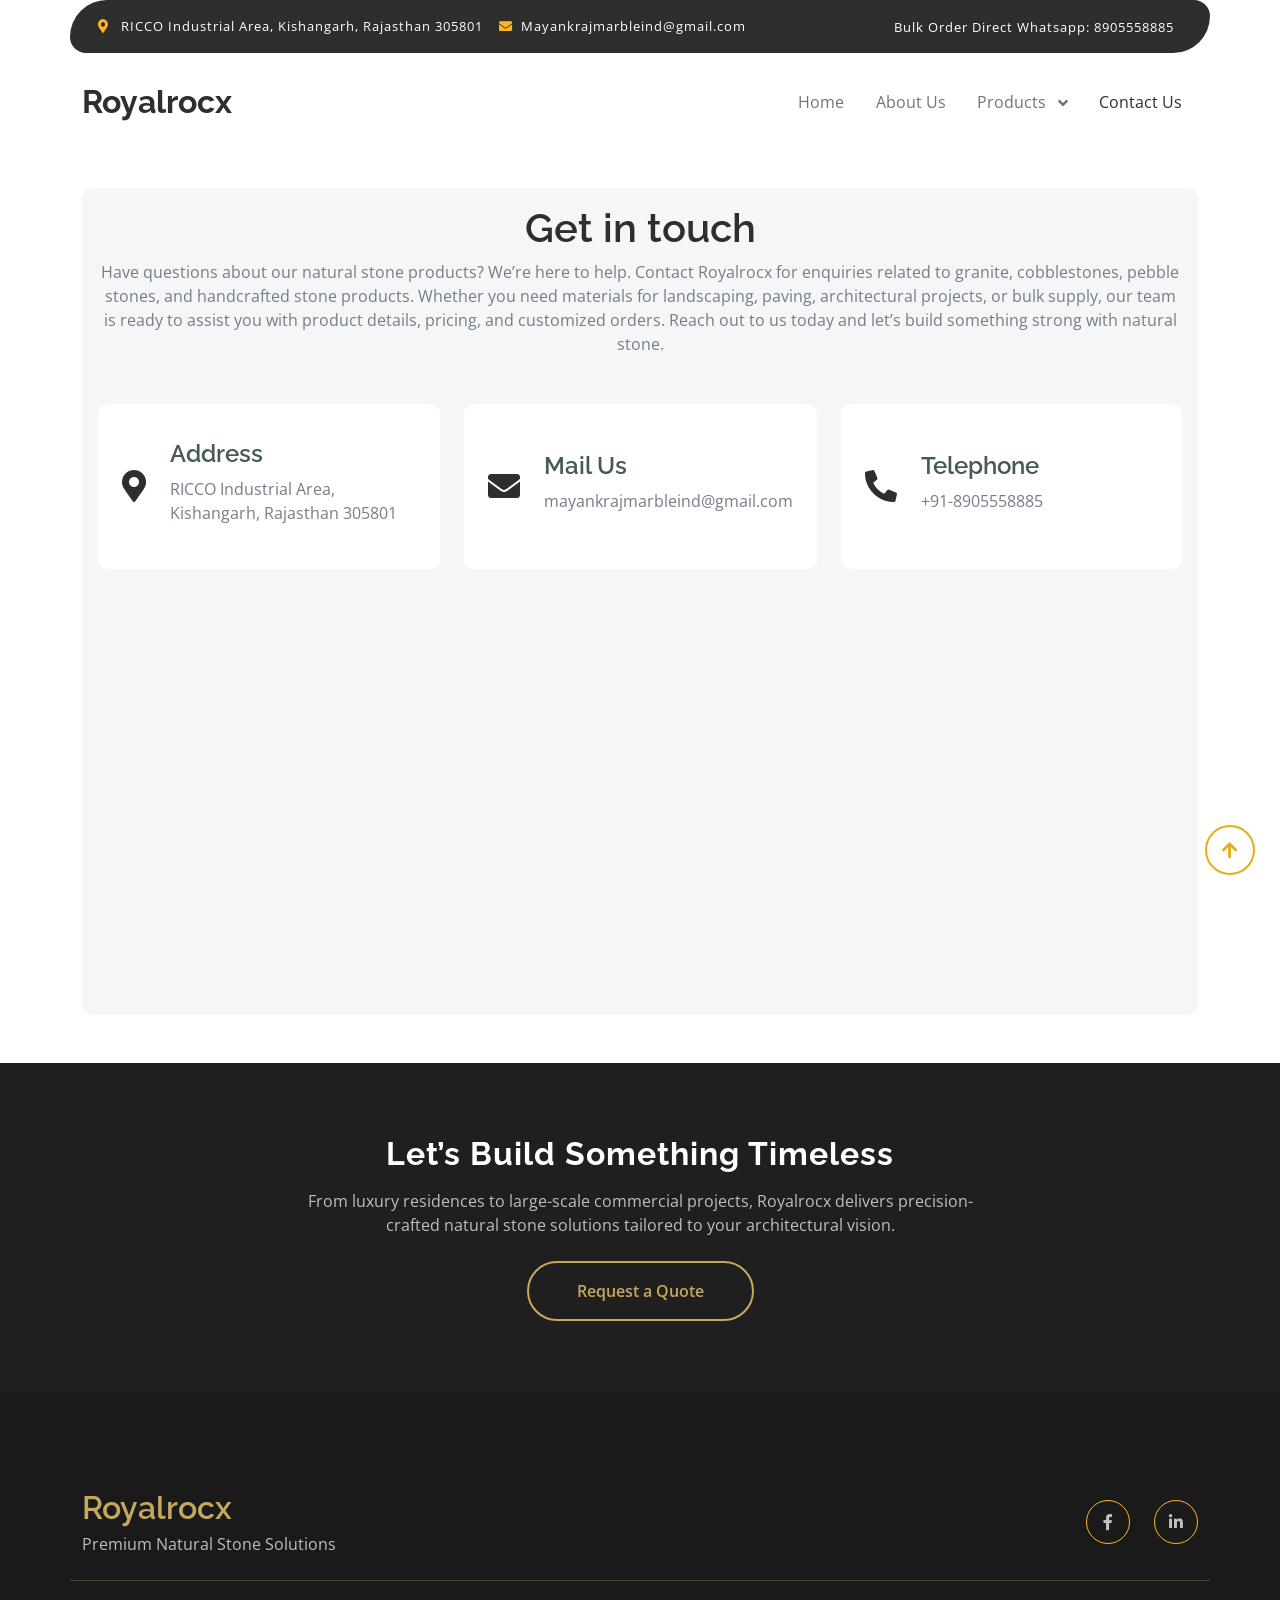
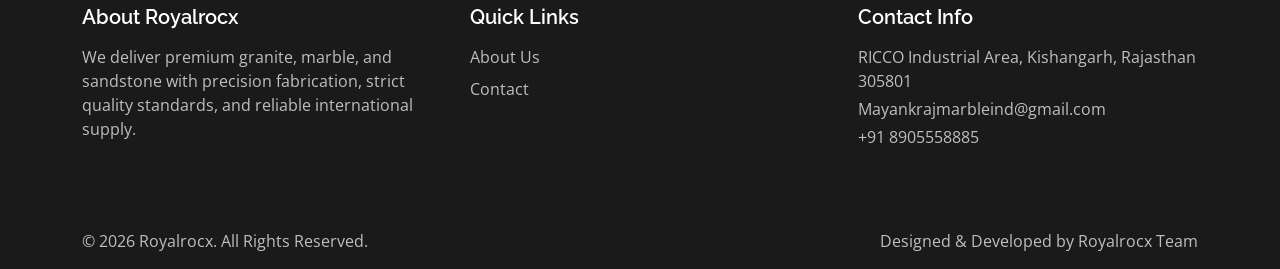
<file: contact.html>
<!doctype html>
<html lang="en">
  <head>
    <meta charset="utf-8" />
    <title>
      Contact Royalrocx | Granite, Pebbles & Cobblestones Supplier in Rajasthan
    </title>
    <meta name="viewport" content="width=device-width, initial-scale=1.0" />
    <meta
      name="keywords"
      content="contact royalrocx, granite supplier rajasthan, pebble stone supplier india, cobblestone supplier, stone manufacturer rajasthan, landscaping stone supplier, royalrocx contact"
    />
    <meta
      name="description"
      content="Contact Royalrocx for granite, pebble stones, cobblestones and stone handicrafts. Get quotes, bulk orders and project enquiries from our Rajasthan stone manufacturing unit."
    />
    <meta name="author" content="Royalrocx" />
    <!-- Google Web Fonts -->
    <link rel="preconnect" href="https://fonts.googleapis.com" />
    <link rel="preconnect" href="https://fonts.gstatic.com" crossorigin />
    <link
      href="https://fonts.googleapis.com/css2?family=Open+Sans:wght@400;600&family=Raleway:wght@600;800&display=swap"
      rel="stylesheet"
    />

    <!-- Icon Font Stylesheet -->
    <link
      rel="stylesheet"
      href="https://use.fontawesome.com/releases/v5.15.4/css/all.css"
    />
    <link
      href="https://cdn.jsdelivr.net/npm/bootstrap-icons@1.4.1/font/bootstrap-icons.css"
      rel="stylesheet"
    />

    <!-- Libraries Stylesheet -->
    <link href="lib/lightbox/css/lightbox.min.css" rel="stylesheet" />
    <link href="lib/owlcarousel/assets/owl.carousel.min.css" rel="stylesheet" />

    <!-- Customized Bootstrap Stylesheet -->
    <link href="css/bootstrap.min.css" rel="stylesheet" />

    <!-- Template Stylesheet -->
    <link href="css/style.css" rel="stylesheet" />
  </head>

  <body>
    <!-- Spinner Start -->
    <div
      id="spinner"
      class="show w-100 vh-100 bg-white position-fixed translate-middle top-50 start-50 d-flex align-items-center justify-content-center"
    >
      <div class="spinner-grow text-primary" role="status"></div>
    </div>
    <!-- Spinner End -->

    <!-- Navbar start -->
    <div class="container-fluid fixed-top">
      <!-- Top Bar -->
      <div class="container topbar d-none d-lg-block">
        <div class="d-flex justify-content-between">
          <div class="top-info ps-2">
            <small class="me-3">
              <i class="fas fa-map-marker-alt me-2 text-secondary"></i>
              <a
                href="https://maps.app.goo.gl/h1ge3oAFVg8EZdvR7"
                target="_blank"
                class="text-white"
              >
                RICCO Industrial Area, Kishangarh, Rajasthan 305801
              </a>
            </small>
            <small class="me-3"
              ><i class="fas fa-envelope me-2 text-secondary"></i
              ><a href="#" class="text-white"
                >Mayankrajmarbleind@gmail.com</a
              ></small
            >
          </div>
          <div class="top-link pe-2">
            <a
              href="https://wa.me/919876543210?text=Hello%20Royalrocx,%20I%20would%20like%20to%20request%20a%20quote%20for%20your%20stone%20products."
              target="_blank"
              class="text-white"
              ><small class="text-white mx-2"
                >Bulk Order Direct Whatsapp: 8905558885</small
              ></a
            >
          </div>
        </div>
      </div>

      <!-- Navbar -->
      <div class="container">
        <nav class="navbar navbar-expand-lg navbar-light bg-white py-3">
          <!-- Logo -->
          <a href="index.html" class="navbar-brand">
            <h2 class="mb-0 fw-bold" style="color: #2e2e2e">Royalrocx</h2>
          </a>

          <!-- Mobile Toggle -->
          <button
            class="navbar-toggler border-0"
            type="button"
            data-bs-toggle="collapse"
            data-bs-target="#navbarCollapse"
          >
            <span class="navbar-toggler-icon"></span>
          </button>

          <!-- Menu -->
          <div class="collapse navbar-collapse bg-white" id="navbarCollapse">
            <div class="navbar-nav ms-auto">
              <a href="index.html" class="nav-item nav-link px-3"> Home </a>

              <a href="about.html" class="nav-item nav-link px-3"> About Us</a>

              <!-- Products Dropdown -->
              <div class="nav-item dropdown">
                <a
                  href="#"
                  class="nav-link dropdown-toggle"
                  data-bs-toggle="dropdown"
                >
                  Products
                </a>
                <div class="dropdown-menu rounded-0 shadow-sm">
                  <a href="granite.html" class="dropdown-item">Granite</a>
                  <a href="pebbles.html" class="dropdown-item">Pebbles</a>
                  <a href="cobblestones.html" class="dropdown-item"
                    >Cobblestones</a
                  >
                  <a href="handicraft.html" class="dropdown-item">Handicraft</a>
                </div>
              </div>
              <a href="contact.html" class="nav-item nav-link active px-3">
                Contact Us
              </a>
            </div>
          </div>
        </nav>
      </div>
    </div>
    <!-- Navbar End -->

    <!-- Contact Start -->
    <div class="container-fluid contact">
      <div class="container py-5">
        <div class="p-3 bg-light rounded">
          <div class="row g-4">
            <div class="col-12">
              <div class="text-center mx-auto">
                <h1 class="text-primary">Get in touch</h1>
                <p class="mb-4">
                  Have questions about our natural stone products? We’re here to
                  help. Contact Royalrocx for enquiries related to granite,
                  cobblestones, pebble stones, and handcrafted stone products.
                  Whether you need materials for landscaping, paving,
                  architectural projects, or bulk supply, our team is ready to
                  assist you with product details, pricing, and customized
                  orders. Reach out to us today and let’s build something strong
                  with natural stone.
                </p>
              </div>
            </div>
            <div class="col-md-6 col-lg">
              <div
                class="d-flex align-items-center p-4 rounded mb-4 bg-white h-100"
              >
                <i class="fas fa-map-marker-alt fa-2x text-primary me-4"></i>
                <div>
                  <h4>Address</h4>
                  <p class="mb-2">
                    RICCO Industrial Area, Kishangarh, Rajasthan 305801
                  </p>
                </div>
              </div>
            </div>
            <div class="col-md-6 col-lg">
              <div
                class="d-flex align-items-center p-4 rounded mb-4 bg-white h-100"
              >
                <i class="fas fa-envelope fa-2x text-primary me-4"></i>
                <div>
                  <h4>Mail Us</h4>
                  <p class="mb-2">mayankrajmarbleind@gmail.com</p>
                </div>
              </div>
            </div>
            <div class="col-md-6 col-lg">
              <div
                class="d-flex align-items-center p-4 rounded mb-4 bg-white h-100"
              >
                <i class="fa fa-phone-alt fa-2x text-primary me-4"></i>
                <div>
                  <h4>Telephone</h4>
                  <p class="mb-2">+91-8905558885</p>
                </div>
              </div>
            </div>
            <div class="col-lg-12">
              <div class="h-100 rounded">
                <iframe
                  class="rounded w-100"
                  style="height: 400px"
                  src="https://www.google.com/maps/embed?pb=!1m18!1m12!1m3!1d3567.130274186249!2d74.8544624!3d26.6122707!2m3!1f0!2f0!3f0!3m2!1i1024!2i768!4f13.1!3m3!1m2!1s0x396bf19194042b31%3A0xbabec8be5726cbd7!2sMayank%20raj%20marble%20industries!5e0!3m2!1sen!2sin!4v1773335222172!5m2!1sen!2sin"
                  loading="lazy"
                  referrerpolicy="no-referrer-when-downgrade"
                ></iframe>
              </div>
            </div>
          </div>
        </div>
      </div>
    </div>
    <!-- Contact End -->

    <!-- Footer Start -->

    <!-- CTA Section Start -->
    <div class="container-fluid rw-bg-cta py-5">
      <div class="container text-center py-4">
        <h2 class="rw-text-white rw-title mb-3">
          Let’s Build Something Timeless
        </h2>

        <p class="rw-text-light mb-4" style="max-width: 700px; margin: auto">
          From luxury residences to large-scale commercial projects, Royalrocx
          delivers precision-crafted natural stone solutions tailored to your
          architectural vision.
        </p>

        <a
          href="https://wa.me/918905558885?text=Hello%20Royalrocx,%20I%20would%20like%20to%20request%20a%20quote%20for%20your%20stone%20products."
          target="_blank"
          class="btn rw-btn-gold-outline rounded-pill px-5 py-3"
        >
          Request a Quote
        </a>
      </div>
    </div>
    <!-- CTA Section End -->

    <!-- Footer Start -->
    <div class="container-fluid rw-footer pt-5">
      <div class="container py-5">
        <!-- Top Row -->
        <div
          class="row align-items-center pb-4 mb-4 border-bottom"
          style="border-color: rgba(198, 167, 94, 0.3) !important"
        >
          <div class="col-lg-6 text-center text-lg-start mb-3 mb-lg-0">
            <h2 class="rw-text-gold mb-1">Royalrocx</h2>
            <p class="rw-text-light mb-0">Premium Natural Stone Solutions</p>
          </div>

          <div class="col-lg-6 text-center text-lg-end">
            <div class="d-inline-flex gap-3">
              <!-- <a
                class="btn btn-outline-secondary me-2 btn-md-square rounded-circle"
                href=""
                ><i class="fab fa-twitter"></i
              ></a> -->
              <a
                class="btn btn-outline-secondary me-2 btn-md-square rounded-circle"
                href="https://www.facebook.com/share/18JWSUZ5WM/"
                ><i class="fab fa-facebook-f"></i
              ></a>
              <!-- <a
                class="btn btn-outline-secondary me-2 btn-md-square rounded-circle"
                href=""
                ><i class="fab fa-youtube"></i
              ></a> -->
              <a
                class="btn btn-outline-secondary btn-md-square rounded-circle"
                href="https://www.instagram.com/royalrocx?igsh=cnRrb2g5MDR1ajVm"
                ><i class="fab fa-linkedin-in"></i
              ></a>
            </div>
          </div>
        </div>

        <!-- Main Footer Content -->
        <div class="row g-5">
          <div class="col-lg-4 col-md-6">
            <h5 class="rw-text-white mb-3">About Royalrocx</h5>
            <p class="rw-text-light">
              We deliver premium granite, marble, and sandstone with precision
              fabrication, strict quality standards, and reliable international
              supply.
            </p>
          </div>

          <div class="col-lg-4 col-md-6">
            <h5 class="rw-text-white mb-3">Quick Links</h5>
            <div class="d-flex flex-column gap-2">
              <a href="about.html" class="rw-footer-link">About Us</a>
              <a href="contact.html" class="rw-footer-link">Contact</a>
            </div>
          </div>

          <div class="col-lg-4 col-md-12">
            <h5 class="rw-text-white mb-3">Contact Info</h5>
            <p class="rw-text-light mb-1">
              RICCO Industrial Area, Kishangarh, Rajasthan 305801
            </p>
            <p class="rw-text-light mb-1">Mayankrajmarbleind@gmail.com</p>
            <p class="rw-text-light">+91 8905558885</p>
          </div>
        </div>
      </div>
    </div>
    <!-- Footer End -->

    <!-- Copyright Start -->
    <div class="container-fluid rw-bg-deep py-3">
      <div class="container">
        <div class="row align-items-center">
          <div class="col-md-6 text-center text-md-start rw-text-light">
            © 2026 Royalrocx. All Rights Reserved.
          </div>

          <div class="col-md-6 text-center text-md-end rw-text-light">
            Designed & Developed by Royalrocx Team
          </div>
        </div>
      </div>
    </div>
    <!-- Copyright End -->

    <!-- Back to Top -->
    <a href="#" class="rw-back-to-top">
      <i class="fa fa-arrow-up"></i>
    </a>

    <!-- JavaScript Libraries -->
    <script src="https://ajax.googleapis.com/ajax/libs/jquery/3.6.4/jquery.min.js"></script>
    <script src="https://cdn.jsdelivr.net/npm/bootstrap@5.0.0/dist/js/bootstrap.bundle.min.js"></script>
    <script src="lib/easing/easing.min.js"></script>
    <script src="lib/waypoints/waypoints.min.js"></script>
    <script src="lib/lightbox/js/lightbox.min.js"></script>
    <script src="lib/owlcarousel/owl.carousel.min.js"></script>

    <!-- Template Javascript -->
    <script src="js/main.js"></script>
  </body>
</html>
</file>
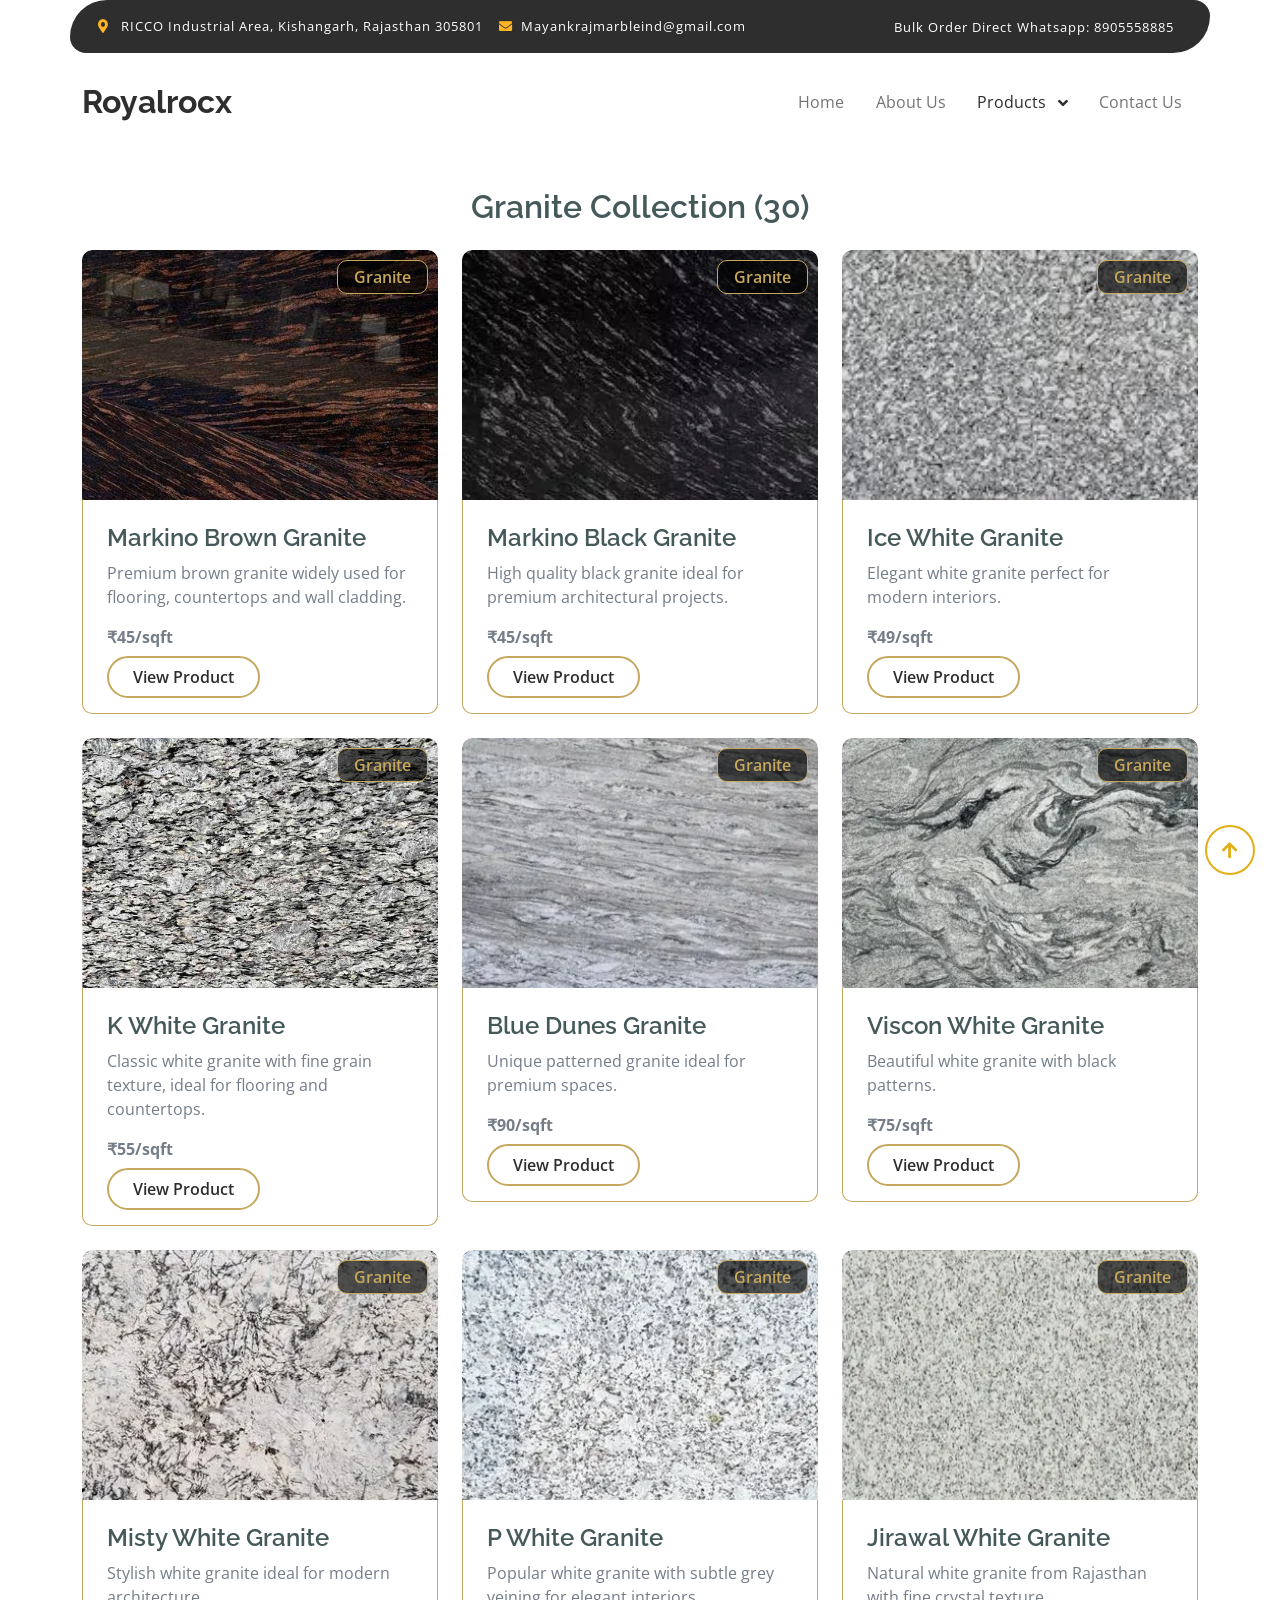
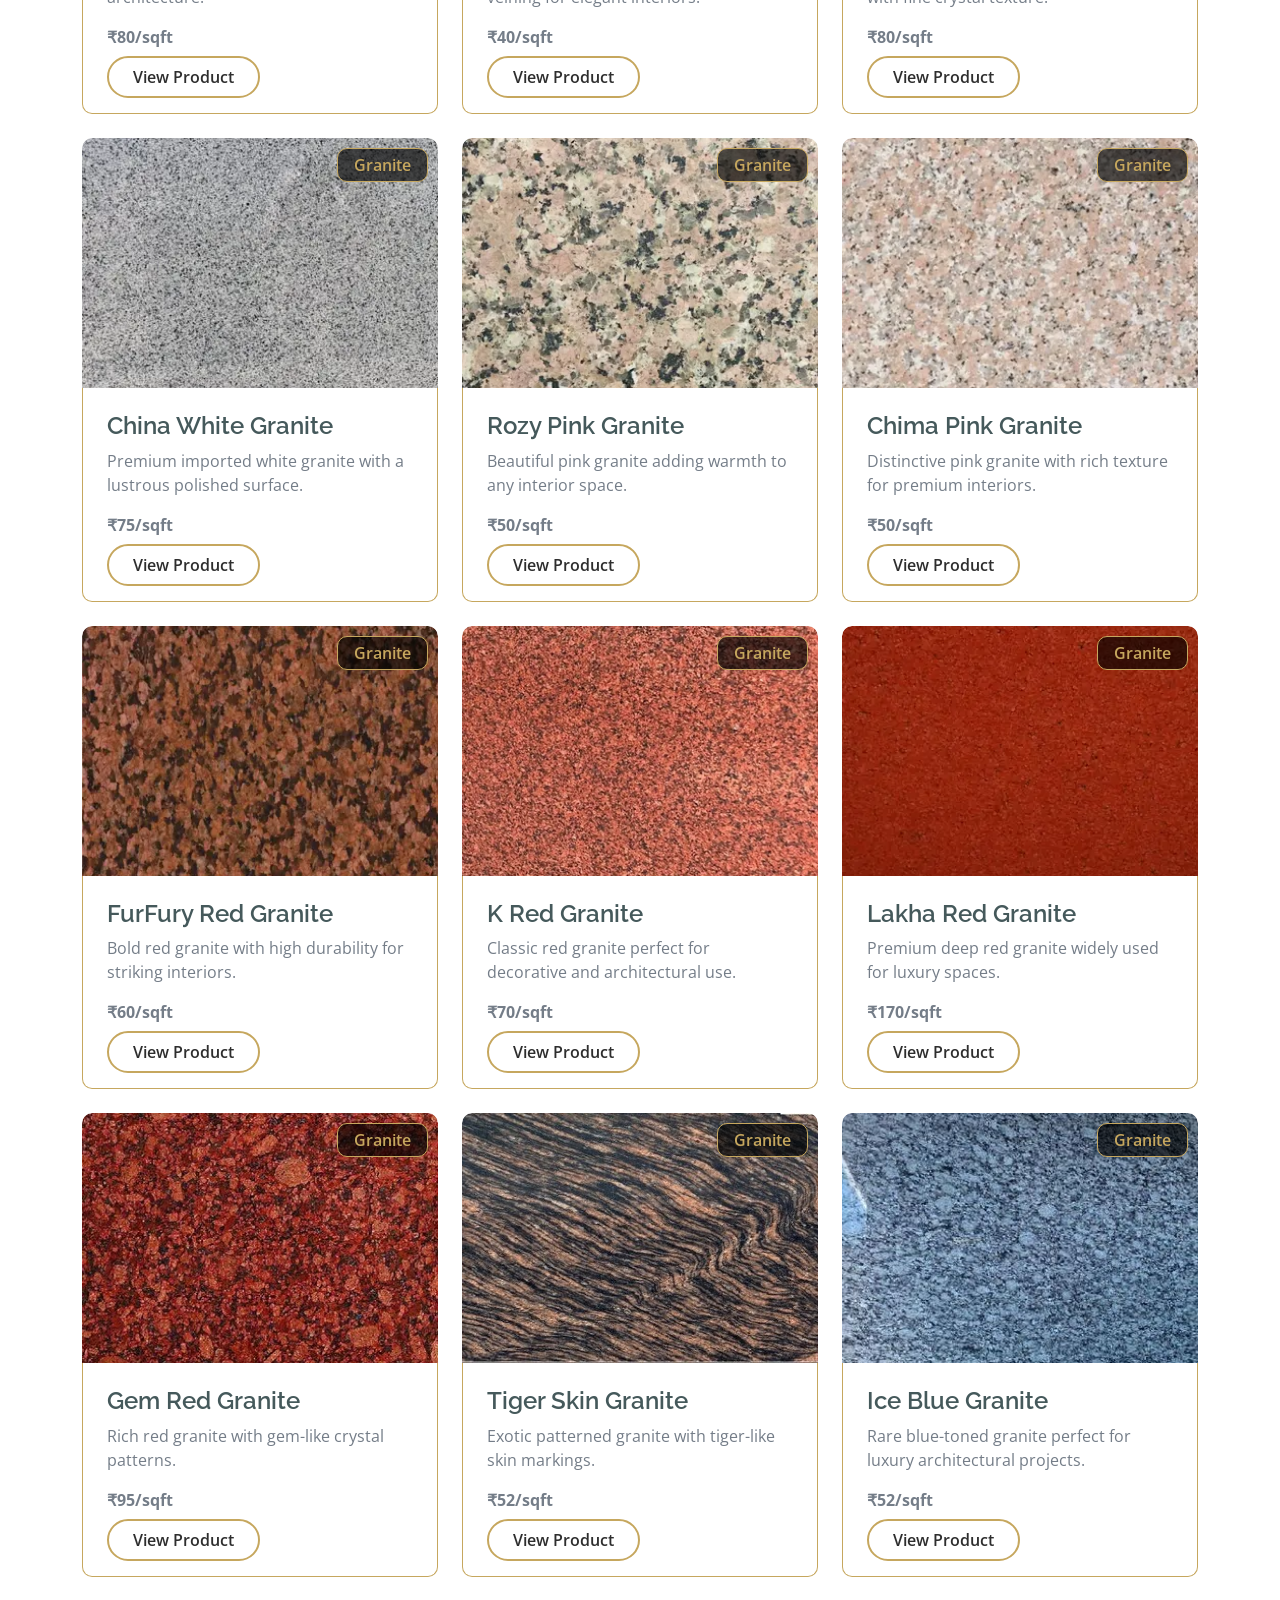
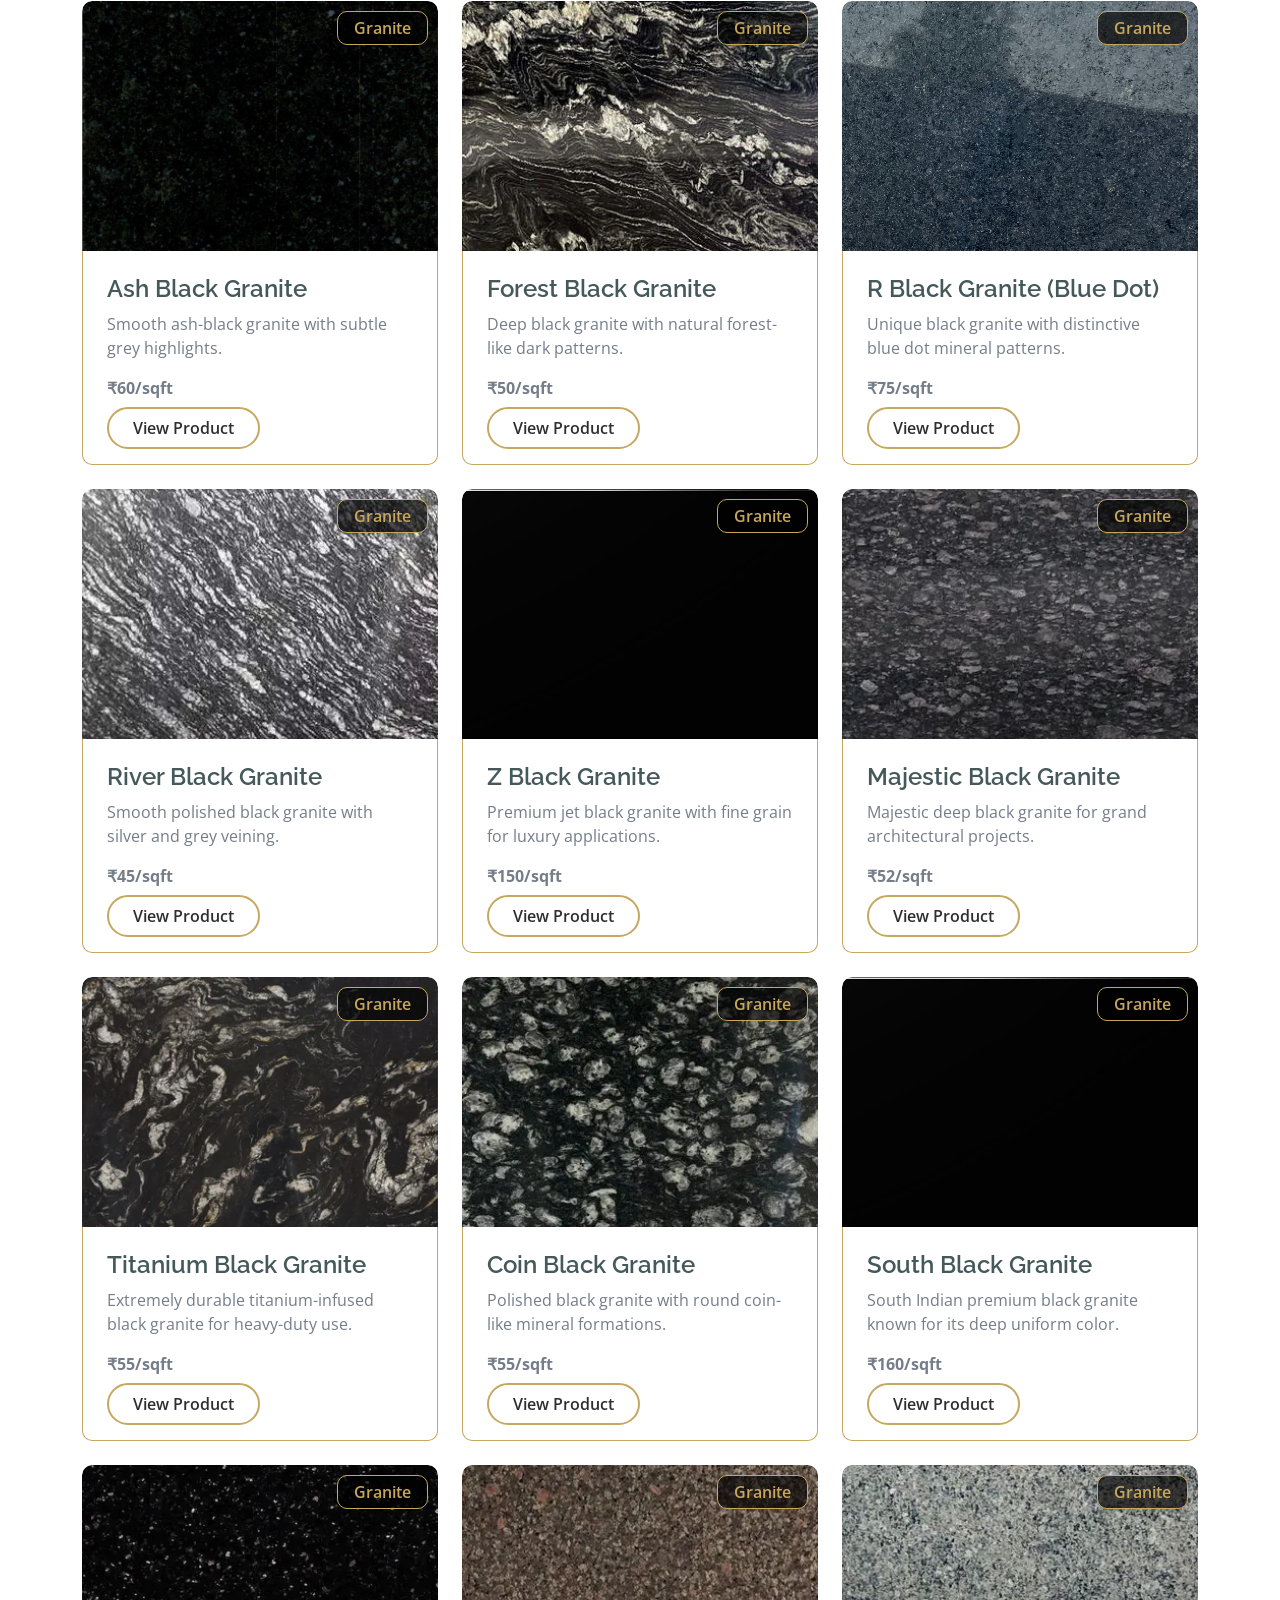
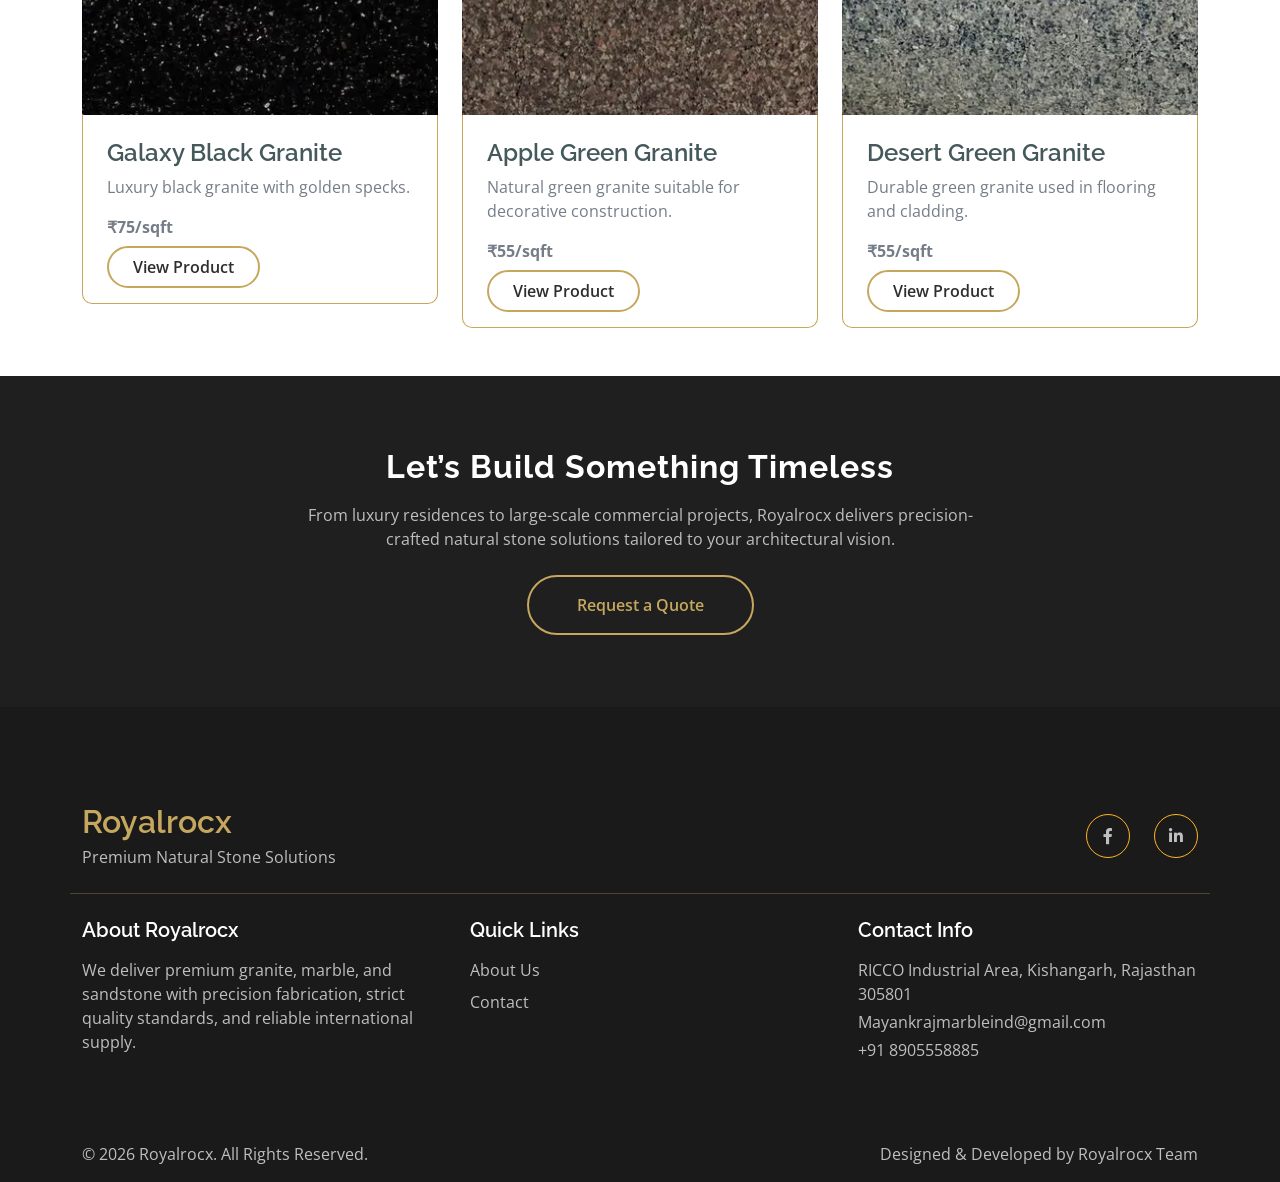
<file: granite.html>
<!doctype html>
<html lang="en">
  <head>
    <meta charset="utf-8" />
    <title>
      Premium Granite Stone Supplier in Rajasthan | Royalrocx Granite Collection
    </title>
    <meta name="viewport" content="width=device-width, initial-scale=1.0" />
    <meta
      name="keywords"
      content="granite stone supplier, granite slabs India, Rajasthan granite, black granite, white granite, granite for flooring, granite countertops, natural granite stone, granite exporter India, Royalrocx granite"
    />
    <meta
      name="description"
      content="Explore Royalrocx premium granite collection including Markino Brown, Viscon White, Galaxy Black and more. High quality granite stones for flooring, countertops, cladding and architectural projects."
    />
    <meta name="author" content="Royalrocx" />

    <link rel="canonical" href="https://www.royalrocx.com/granite.html" />
    <!-- Google Web Fonts -->
    <link rel="preconnect" href="https://fonts.googleapis.com" />
    <link rel="preconnect" href="https://fonts.gstatic.com" crossorigin />
    <link
      href="https://fonts.googleapis.com/css2?family=Open+Sans:wght@400;600&family=Raleway:wght@600;800&display=swap"
      rel="stylesheet"
    />

    <!-- Icon Font Stylesheet -->
    <link
      rel="stylesheet"
      href="https://use.fontawesome.com/releases/v5.15.4/css/all.css"
    />
    <link
      href="https://cdn.jsdelivr.net/npm/bootstrap-icons@1.4.1/font/bootstrap-icons.css"
      rel="stylesheet"
    />

    <!-- Libraries Stylesheet -->
    <link href="lib/lightbox/css/lightbox.min.css" rel="stylesheet" />
    <link href="lib/owlcarousel/assets/owl.carousel.min.css" rel="stylesheet" />

    <!-- Customized Bootstrap Stylesheet -->
    <link href="css/bootstrap.min.css" rel="stylesheet" />

    <!-- Template Stylesheet -->
    <link href="css/style.css" rel="stylesheet" />

    <!-- Product Listing Image Styling -->
    <style>
      .fruite-item .fruite-img {
        width: 100%;
        aspect-ratio: 1 / 1;
        overflow: hidden;
      }
      .fruite-item .fruite-img img {
        width: 100%;
        height: 100%;
        object-fit: cover;
        display: block;
      }
    </style>
  </head>

  <body>
    <!-- Spinner Start -->
    <div
      id="spinner"
      class="show w-100 vh-100 bg-white position-fixed translate-middle top-50 start-50 d-flex align-items-center justify-content-center"
    >
      <div class="spinner-grow text-primary" role="status"></div>
    </div>
    <!-- Spinner End -->

    <!-- Navbar start -->
    <div class="container-fluid fixed-top">
      <!-- Top Bar -->
      <div class="container topbar d-none d-lg-block">
        <div class="d-flex justify-content-between">
          <div class="top-info ps-2">
            <small class="me-3">
              <i class="fas fa-map-marker-alt me-2 text-secondary"></i>
              <a
                href="https://maps.app.goo.gl/h1ge3oAFVg8EZdvR7"
                target="_blank"
                class="text-white"
              >
                RICCO Industrial Area, Kishangarh, Rajasthan 305801
              </a>
            </small>
            <small class="me-3"
              ><i class="fas fa-envelope me-2 text-secondary"></i
              ><a href="#" class="text-white">Mayankrajmarbleind@gmail.com</a></small
            >
          </div>
          <div class="top-link pe-2">
            <a
              href="https://wa.me/918905558885?text=Hello%20Royalrocx,%20I%20would%20like%20to%20request%20a%20quote%20for%20your%20stone%20products."
              target="_blank"
              class="text-white"
              ><small class="text-white mx-2"
                >Bulk Order Direct Whatsapp: 8905558885</small
              ></a
            >
          </div>
        </div>
      </div>

      <!-- Navbar -->
      <div class="container">
        <nav class="navbar navbar-expand-lg navbar-light bg-white py-3">
          <!-- Logo -->
          <a href="index.html" class="navbar-brand">
            <h2 class="mb-0 fw-bold" style="color: #2e2e2e">Royalrocx</h2>
          </a>

          <!-- Mobile Toggle -->
          <button
            class="navbar-toggler border-0"
            type="button"
            data-bs-toggle="collapse"
            data-bs-target="#navbarCollapse"
          >
            <span class="navbar-toggler-icon"></span>
          </button>

          <!-- Menu -->
          <div class="collapse navbar-collapse bg-white" id="navbarCollapse">
            <div class="navbar-nav ms-auto">
              <a href="index.html" class="nav-item nav-link px-3"> Home </a>

              <a href="about.html" class="nav-item nav-link px-3"> About Us</a>

              <!-- Products Dropdown -->
              <div class="nav-item dropdown">
                <a
                  href="#"
                  class="nav-link dropdown-toggle active"
                  data-bs-toggle="dropdown"
                >
                  Products
                </a>
                <div class="dropdown-menu rounded-0 shadow-sm">
                  <a href="granite.html" class="dropdown-item active"
                    >Granite</a
                  >
                  <a href="pebbles.html" class="dropdown-item">Pebbles</a>
                  <a href="cobblestones.html" class="dropdown-item"
                    >Cobblestones</a
                  >
                  <a href="handicraft.html" class="dropdown-item">Handicraft</a>
                </div>
              </div>
              <a href="contact.html" class="nav-item nav-link px-3">
                Contact Us
              </a>
            </div>
          </div>
        </nav>
      </div>
    </div>
    <!-- Navbar End -->

    <!-- Products Collection Start -->
    <div class="container-fluid fruite">
      <div class="container py-5">
        <div class="row mb-4">
          <div class="col-12 text-center">
            <h2 id="granite-title" class="mb-0">Granite Collection</h2>
          </div>
        </div>

        <div id="product-grid" class="row g-4">
          <!-- Granite products will be injected here by JS -->
        </div>
      </div>
    </div>
    <!-- Products Collection End -->

    <!-- Footer Start -->

    <!-- CTA Section Start -->
    <div class="container-fluid rw-bg-cta py-5">
      <div class="container text-center py-4">
        <h2 class="rw-text-white rw-title mb-3">
          Let’s Build Something Timeless
        </h2>

        <p class="rw-text-light mb-4" style="max-width: 700px; margin: auto">
          From luxury residences to large-scale commercial projects, Royalrocx
          delivers precision-crafted natural stone solutions tailored to your
          architectural vision.
        </p>

        <a
          href="https://wa.me/918905558885?text=Hello%20Royalrocx,%20I%20would%20like%20to%20request%20a%20quote%20for%20your%20stone%20products."
          target="_blank"
          class="btn rw-btn-gold-outline rounded-pill px-5 py-3"
        >
          Request a Quote
        </a>
      </div>
    </div>
    <!-- CTA Section End -->

    <!-- Footer Start -->
    <div class="container-fluid rw-footer pt-5">
      <div class="container py-5">
        <!-- Top Row -->
        <div
          class="row align-items-center pb-4 mb-4 border-bottom"
          style="border-color: rgba(198, 167, 94, 0.3) !important"
        >
          <div class="col-lg-6 text-center text-lg-start mb-3 mb-lg-0">
            <h2 class="rw-text-gold mb-1">Royalrocx</h2>
            <p class="rw-text-light mb-0">Premium Natural Stone Solutions</p>
          </div>

          <div class="col-lg-6 text-center text-lg-end">
            <div class="d-inline-flex gap-3">
              <!-- <a
                class="btn btn-outline-secondary me-2 btn-md-square rounded-circle"
                href=""
                ><i class="fab fa-twitter"></i
              ></a> -->
              <a
                class="btn btn-outline-secondary me-2 btn-md-square rounded-circle"
                href="https://www.facebook.com/share/18JWSUZ5WM/"
                ><i class="fab fa-facebook-f"></i
              ></a>
              <!-- <a
                class="btn btn-outline-secondary me-2 btn-md-square rounded-circle"
                href=""
                ><i class="fab fa-youtube"></i
              ></a> -->
              <a
                class="btn btn-outline-secondary btn-md-square rounded-circle"
                href="https://www.instagram.com/royalrocx?igsh=cnRrb2g5MDR1ajVm"
                ><i class="fab fa-linkedin-in"></i
              ></a>
            </div>
          </div>
        </div>

        <!-- Main Footer Content -->
        <div class="row g-5">
          <div class="col-lg-4 col-md-6">
            <h5 class="rw-text-white mb-3">About Royalrocx</h5>
            <p class="rw-text-light">
              We deliver premium granite, marble, and sandstone with precision
              fabrication, strict quality standards, and reliable international
              supply.
            </p>
          </div>

          <div class="col-lg-4 col-md-6">
            <h5 class="rw-text-white mb-3">Quick Links</h5>
            <div class="d-flex flex-column gap-2">
              <a href="about.html" class="rw-footer-link">About Us</a>
              <a href="contact.html" class="rw-footer-link">Contact</a>
            </div>
          </div>

          <div class="col-lg-4 col-md-12">
            <h5 class="rw-text-white mb-3">Contact Info</h5>
            <p class="rw-text-light mb-1">
              RICCO Industrial Area, Kishangarh, Rajasthan 305801
            </p>
            <p class="rw-text-light mb-1">Mayankrajmarbleind@gmail.com</p>
            <p class="rw-text-light">+91 8905558885</p>
          </div>
        </div>
      </div>
    </div>
    <!-- Footer End -->

    <!-- Copyright Start -->
    <div class="container-fluid rw-bg-deep py-3">
      <div class="container">
        <div class="row align-items-center">
          <div class="col-md-6 text-center text-md-start rw-text-light">
            © 2026 Royalrocx. All Rights Reserved.
          </div>

          <div class="col-md-6 text-center text-md-end rw-text-light">
            Designed & Developed by Royalrocx Team
          </div>
        </div>
      </div>
    </div>
    <!-- Copyright End -->

    <!-- Back to Top -->
    <a href="#" class="rw-back-to-top">
      <i class="fa fa-arrow-up"></i>
    </a>

    <!-- JavaScript Libraries -->
    <script src="https://ajax.googleapis.com/ajax/libs/jquery/3.6.4/jquery.min.js"></script>
    <script src="https://cdn.jsdelivr.net/npm/bootstrap@5.0.0/dist/js/bootstrap.bundle.min.js"></script>
    <script src="lib/easing/easing.min.js"></script>
    <script src="lib/waypoints/waypoints.min.js"></script>
    <script src="lib/lightbox/js/lightbox.min.js"></script>
    <script src="lib/owlcarousel/owl.carousel.min.js"></script>

    <!-- Template Javascript -->
    <script src="js/main.js"></script>
    <script src="js/products-data.js"></script>
    <script>
      document.addEventListener("DOMContentLoaded", function () {
        const grid = document.getElementById("product-grid");
        const heading = document.getElementById("granite-title");

        function escapeHtml(str) {
          return String(str || "")
            .replace(/&/g, "&amp;")
            .replace(/</g, "&lt;")
            .replace(/>/g, "&gt;")
            .replace(/"/g, "&quot;")
            .replace(/'/g, "&#39;");
        }

        function renderFromData(data) {
          const products = (data.products || []).filter(function (p) {
            return p.category && p.category.toLowerCase() === "granite";
          });

          if (heading) {
            heading.textContent =
              "Granite Collection (" + products.length + ")";
          }

          if (!products.length) {
            grid.innerHTML =
              '<div class="col-12"><p>No granite products found.</p></div>';
            return;
          }

          grid.innerHTML = products
            .map(function (p) {
              var img = p.image_url || p.image || "img/about-factory.jpg";
              // var price =
              //   p.price && p.price.per_sqft
              //     ? "₹" + p.price.per_sqft + "/sqft"
              //     : p.normal_price
              //       ? "₹" + p.normal_price
              //       : "";
              var price =
                p.price && p.price.per_sqft
                  ? "₹" + p.price.per_sqft + "/sqft"
                  : p.normal_price
                    ? "₹" + p.normal_price
                    : "";
              return (
                '\n<div class="col-md-6 col-lg-4 col-xl-4">\n  <div class="rounded position-relative fruite-item">\n    <div class="fruite-img">\n      <img src="' +
                img +
                '" class="img-fluid w-100 rounded-top" alt="' +
                escapeHtml(p.name) +
                '" onerror="this.onerror=null;this.src=\'img/about-factory.jpg\'"/>\n    </div>\n    <div class="product-title px-3 py-1 rounded position-absolute" style="top:10px; right:10px">\n      Granite\n    </div>\n    <div class="p-4 border border-secondary border-top-0 rounded-bottom">\n      <h4>' +
                escapeHtml(p.name) +
                "</h4>\n      <p>" +
                escapeHtml(p.short_description || "") +
                '</p>\n      <p class="fw-bold">' +
                price +
                '</p>\n      <a href="product.html?product=' +
                encodeURIComponent(p.id) +
                '" class="rw-btn-gold-outline rounded-pill px-4 py-2 text-primary">\n        View Product\n      </a>\n    </div>\n  </div>\n</div>\n'
              );
            })
            .join("");
        }

        // Prefer window.PRODUCTS (embedded) for local testing, else fetch products.json
        if (window.PRODUCTS && window.PRODUCTS.products) {
          try {
            renderFromData(window.PRODUCTS);
          } catch (e) {
            console.error("Render error", e);
          }
        } else {
          fetch("products.json")
            .then(function (res) {
              return res.json();
            })
            .then(function (data) {
              renderFromData(data);
            })
            .catch(function (err) {
              console.error("Failed to load products.json", err);
              grid.innerHTML =
                '<div class="col-12"><p>Failed to load products. If you opened this file directly (file://), fetch will be blocked — run a local server from the project folder, for example:<br><code>python -m http.server</code> or <code>npx serve .</code></p></div>';
            });
        }

        // hide spinner after attempting to render
        try {
          var spinner = document.getElementById("spinner");
          if (spinner) spinner.classList.remove("show");
        } catch (e) {
          console.warn("Spinner hide failed", e);
        }
      });
    </script>
  </body>
</html>
</file>
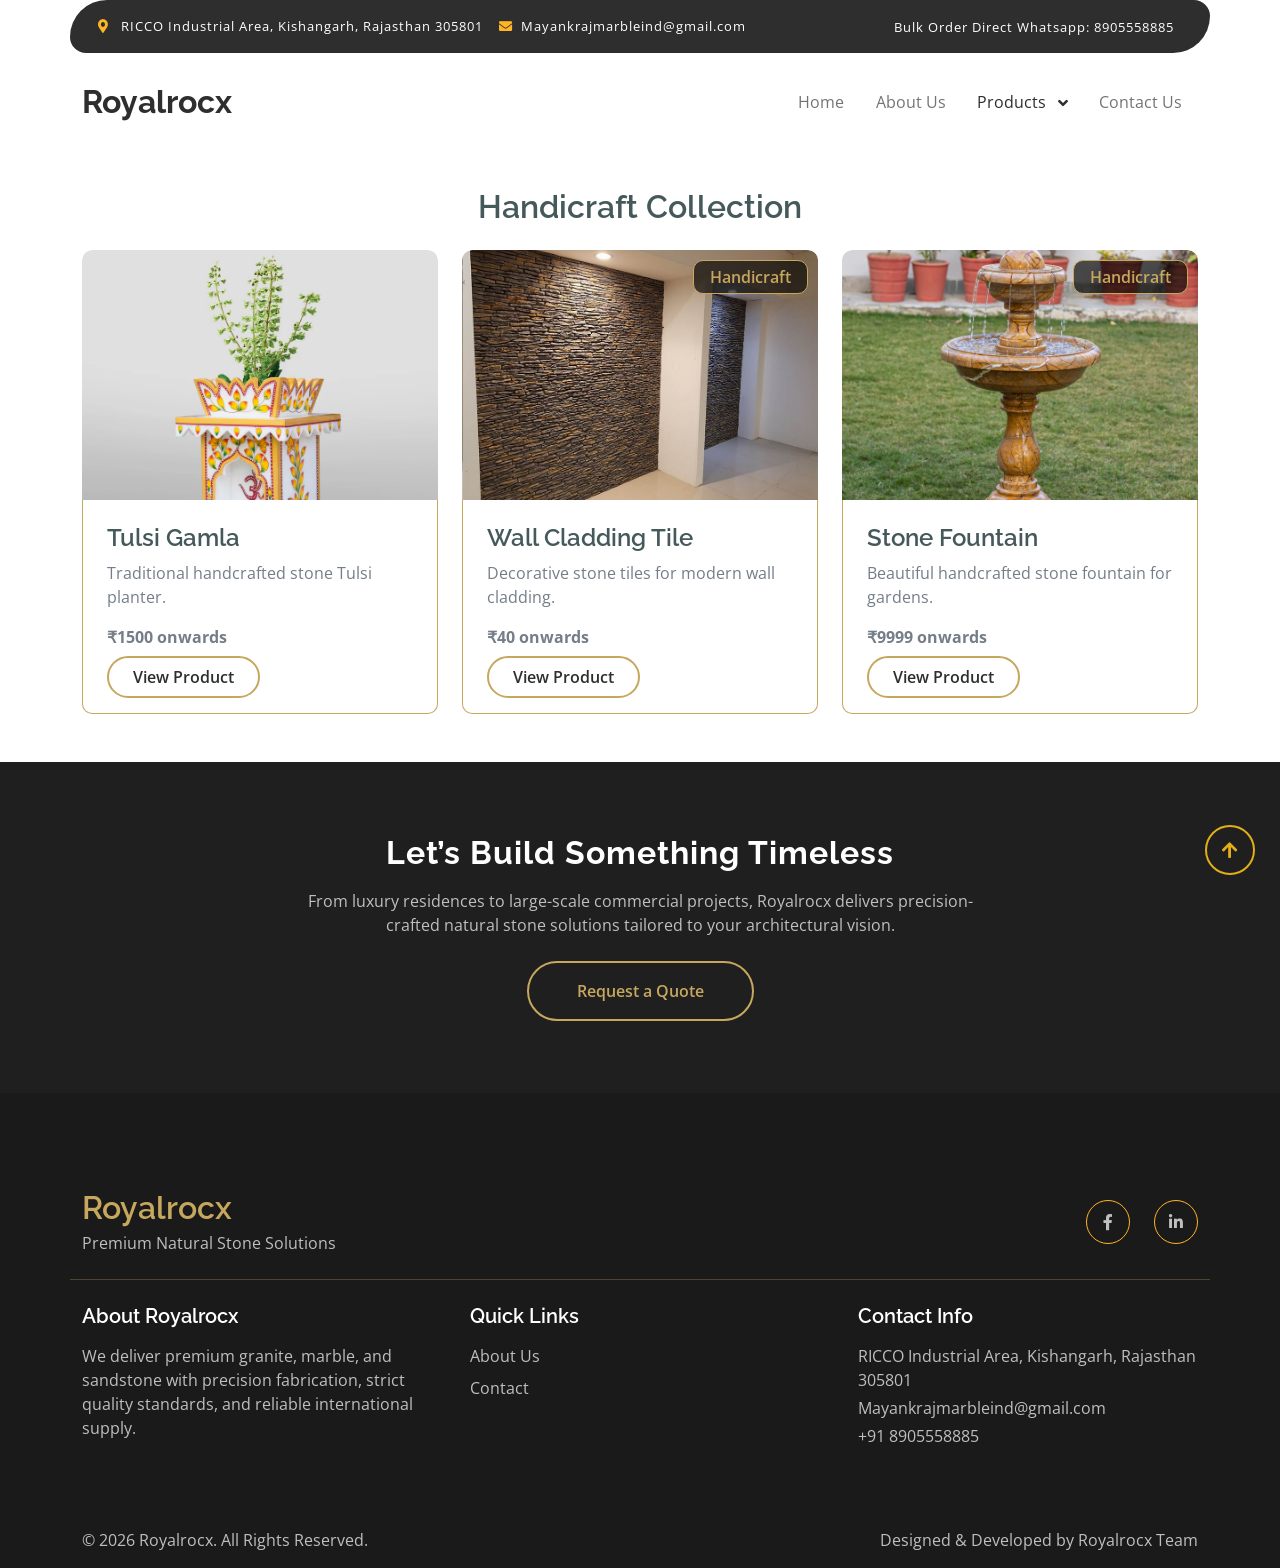
<file: handicraft.html>
<!doctype html>
<html lang="en">
  <head>
    <meta charset="utf-8" />
    <title>
      Stone Handicrafts & Garden Decor | Tulsi Gamla, Wall Cladding & Fountains
      - Royalrocx
    </title>
    <meta name="viewport" content="width=device-width, initial-scale=1.0" />
    <meta
      name="keywords"
      content="stone handicrafts, stone tulsi gamla, stone wall cladding tiles, garden stone fountain, decorative stone handicrafts, handcrafted stone decor, stone garden decor India, natural stone handicrafts Rajasthan, Royalrocx handicraft stones"
    />
    <meta
      name="description"
      content="Explore Royalrocx handcrafted stone products including Tulsi Gamla, decorative wall cladding tiles and elegant stone fountains. Perfect for gardens, temples, homes and architectural decor."
    />
    <meta name="author" content="Royalrocx" />

    <link rel="canonical" href="https://www.royalrocx.com/handicraft.html" />
    <!-- Google Web Fonts -->
    <link rel="preconnect" href="https://fonts.googleapis.com" />
    <link rel="preconnect" href="https://fonts.gstatic.com" crossorigin />
    <link
      href="https://fonts.googleapis.com/css2?family=Open+Sans:wght@400;600&family=Raleway:wght@600;800&display=swap"
      rel="stylesheet"
    />

    <!-- Icon Font Stylesheet -->
    <link
      rel="stylesheet"
      href="https://use.fontawesome.com/releases/v5.15.4/css/all.css"
    />
    <link
      href="https://cdn.jsdelivr.net/npm/bootstrap-icons@1.4.1/font/bootstrap-icons.css"
      rel="stylesheet"
    />

    <!-- Libraries Stylesheet -->
    <link href="lib/lightbox/css/lightbox.min.css" rel="stylesheet" />
    <link href="lib/owlcarousel/assets/owl.carousel.min.css" rel="stylesheet" />

    <!-- Customized Bootstrap Stylesheet -->
    <link href="css/bootstrap.min.css" rel="stylesheet" />

    <!-- Template Stylesheet -->
    <link href="css/style.css" rel="stylesheet" />

    <!-- Product Card Gallery Styling -->
    <style>
      /* Listing card images */
      .fruite-item .fruite-img {
        width: 100%;
        aspect-ratio: 1 / 1;
        overflow: hidden;
      }
      .fruite-item .fruite-img img {
        width: 100%;
        height: 100%;
        object-fit: cover;
        display: block;
      }
      /* Carousel galleries within cards */
      .product-card-gallery {
        aspect-ratio: 1 / 1;
        overflow: hidden;
      }
      .product-card-gallery .item {
        aspect-ratio: 1 / 1;
        overflow: hidden;
      }
      .product-card-gallery img {
        width: 100%;
        height: 100%;
        object-fit: cover;
        display: block;
      }
    </style>
  </head>

  <body>
    <!-- Spinner Start -->
    <div
      id="spinner"
      class="show w-100 vh-100 bg-white position-fixed translate-middle top-50 start-50 d-flex align-items-center justify-content-center"
    >
      <div class="spinner-grow text-primary" role="status"></div>
    </div>
    <!-- Spinner End -->

    <!-- Navbar start -->
    <div class="container-fluid fixed-top">
      <!-- Top Bar -->
      <div class="container topbar d-none d-lg-block">
        <div class="d-flex justify-content-between">
          <div class="top-info ps-2">
            <small class="me-3">
              <i class="fas fa-map-marker-alt me-2 text-secondary"></i>
              <a
                href="https://maps.app.goo.gl/h1ge3oAFVg8EZdvR7"
                target="_blank"
                class="text-white"
              >
                RICCO Industrial Area, Kishangarh, Rajasthan 305801
              </a>
            </small>
            <small class="me-3"
              ><i class="fas fa-envelope me-2 text-secondary"></i
              ><a href="#" class="text-white"
                >Mayankrajmarbleind@gmail.com</a
              ></small
            >
          </div>
          <div class="top-link pe-2">
            <a
              href="https://wa.me/918905558885?text=Hello%20Royalrocx,%20I%20would%20like%20to%20request%20a%20quote%20for%20your%20stone%20products."
              target="_blank"
              class="text-white"
              ><small class="text-white mx-2"
                >Bulk Order Direct Whatsapp: 8905558885</small
              ></a
            >
          </div>
        </div>
      </div>

      <!-- Navbar -->
      <div class="container">
        <nav class="navbar navbar-expand-lg navbar-light bg-white py-3">
          <!-- Logo -->
          <a href="index.html" class="navbar-brand">
            <h2 class="mb-0 fw-bold" style="color: #2e2e2e">Royalrocx</h2>
          </a>

          <!-- Mobile Toggle -->
          <button
            class="navbar-toggler border-0"
            type="button"
            data-bs-toggle="collapse"
            data-bs-target="#navbarCollapse"
          >
            <span class="navbar-toggler-icon"></span>
          </button>

          <!-- Menu -->
          <div class="collapse navbar-collapse bg-white" id="navbarCollapse">
            <div class="navbar-nav ms-auto">
              <a href="index.html" class="nav-item nav-link px-3"> Home </a>

              <a href="about.html" class="nav-item nav-link px-3"> About Us</a>

              <!-- Products Dropdown -->
              <div class="nav-item dropdown">
                <a
                  href="#"
                  class="nav-link dropdown-toggle active"
                  data-bs-toggle="dropdown"
                >
                  Products
                </a>
                <div class="dropdown-menu rounded-0 shadow-sm">
                  <a href="granite.html" class="dropdown-item">Granite</a>
                  <a href="pebbles.html" class="dropdown-item">Pebbles</a>
                  <a href="cobblestones.html" class="dropdown-item"
                    >Cobblestones</a
                  >
                  <a href="handicraft.html" class="dropdown-item active"
                    >Handicraft</a
                  >
                </div>
              </div>
              <a href="contact.html" class="nav-item nav-link px-3">
                Contact Us
              </a>
            </div>
          </div>
        </nav>
      </div>
    </div>
    <!-- Navbar End -->

    <!-- Products Collection Start -->
    <div class="container-fluid fruite">
      <div class="container py-5">
        <div class="row mb-4">
          <div class="col-12 text-center">
            <h2 id="handicraft-title" class="mb-0">Handicraft Collection</h2>
          </div>
        </div>

        <div id="product-grid" class="row g-4"></div>
      </div>
    </div>
    <!-- Products Collection End -->

    <!-- Footer Start -->
    <!-- CTA Section Start -->
    <div class="container-fluid rw-bg-cta py-5">
      <div class="container text-center py-4">
        <h2 class="rw-text-white rw-title mb-3">
          Let’s Build Something Timeless
        </h2>

        <p class="rw-text-light mb-4" style="max-width: 700px; margin: auto">
          From luxury residences to large-scale commercial projects, Royalrocx
          delivers precision-crafted natural stone solutions tailored to your
          architectural vision.
        </p>

        <a
          href="https://wa.me/918905558885?text=Hello%20Royalrocx,%20I%20would%20like%20to%20request%20a%20quote%20for%20your%20stone%20products."
          target="_blank"
          class="btn rw-btn-gold-outline rounded-pill px-5 py-3"
        >
          Request a Quote
        </a>
      </div>
    </div>
    <!-- CTA Section End -->

    <!-- Footer Start -->
    <div class="container-fluid rw-footer pt-5">
      <div class="container py-5">
        <!-- Top Row -->
        <div
          class="row align-items-center pb-4 mb-4 border-bottom"
          style="border-color: rgba(198, 167, 94, 0.3) !important"
        >
          <div class="col-lg-6 text-center text-lg-start mb-3 mb-lg-0">
            <h2 class="rw-text-gold mb-1">Royalrocx</h2>
            <p class="rw-text-light mb-0">Premium Natural Stone Solutions</p>
          </div>

          <div class="col-lg-6 text-center text-lg-end">
            <div class="d-inline-flex gap-3">
              <!-- <a
                class="btn btn-outline-secondary me-2 btn-md-square rounded-circle"
                href=""
                ><i class="fab fa-twitter"></i
              ></a> -->
              <a
                class="btn btn-outline-secondary me-2 btn-md-square rounded-circle"
                href="https://www.facebook.com/share/18JWSUZ5WM/"
                ><i class="fab fa-facebook-f"></i
              ></a>
              <!-- <a
                class="btn btn-outline-secondary me-2 btn-md-square rounded-circle"
                href=""
                ><i class="fab fa-youtube"></i
              ></a> -->
              <a
                class="btn btn-outline-secondary btn-md-square rounded-circle"
                href="https://www.instagram.com/royalrocx?igsh=cnRrb2g5MDR1ajVm"
                ><i class="fab fa-linkedin-in"></i
              ></a>
            </div>
          </div>
        </div>

        <!-- Main Footer Content -->
        <div class="row g-5">
          <div class="col-lg-4 col-md-6">
            <h5 class="rw-text-white mb-3">About Royalrocx</h5>
            <p class="rw-text-light">
              We deliver premium granite, marble, and sandstone with precision
              fabrication, strict quality standards, and reliable international
              supply.
            </p>
          </div>

          <div class="col-lg-4 col-md-6">
            <h5 class="rw-text-white mb-3">Quick Links</h5>
            <div class="d-flex flex-column gap-2">
              <a href="about.html" class="rw-footer-link">About Us</a>
              <a href="contact.html" class="rw-footer-link">Contact</a>
            </div>
          </div>

          <div class="col-lg-4 col-md-12">
            <h5 class="rw-text-white mb-3">Contact Info</h5>
            <p class="rw-text-light mb-1">
              RICCO Industrial Area, Kishangarh, Rajasthan 305801
            </p>
            <p class="rw-text-light mb-1">Mayankrajmarbleind@gmail.com</p>
            <p class="rw-text-light">+91 8905558885</p>
          </div>
        </div>
      </div>
    </div>
    <!-- Footer End -->

    <!-- Copyright Start -->
    <div class="container-fluid rw-bg-deep py-3">
      <div class="container">
        <div class="row align-items-center">
          <div class="col-md-6 text-center text-md-start rw-text-light">
            © 2026 Royalrocx. All Rights Reserved.
          </div>

          <div class="col-md-6 text-center text-md-end rw-text-light">
            Designed & Developed by Royalrocx Team
          </div>
        </div>
      </div>
    </div>
    <!-- Copyright End -->

    <!-- Back to Top -->
    <a href="#" class="rw-back-to-top">
      <i class="fa fa-arrow-up"></i>
    </a>

    <!-- JavaScript Libraries -->
    <script src="https://ajax.googleapis.com/ajax/libs/jquery/3.6.4/jquery.min.js"></script>
    <script src="https://cdn.jsdelivr.net/npm/bootstrap@5.0.0/dist/js/bootstrap.bundle.min.js"></script>
    <script src="lib/easing/easing.min.js"></script>
    <script src="lib/waypoints/waypoints.min.js"></script>
    <script src="lib/lightbox/js/lightbox.min.js"></script>
    <script src="lib/owlcarousel/owl.carousel.min.js"></script>

    <!-- Template Javascript -->
    <script src="js/main.js"></script>
    <script src="js/products-data.js"></script>
    <script>
      document.addEventListener("DOMContentLoaded", function () {
        const grid = document.getElementById("product-grid");
        const heading = document.getElementById("granite-title");

        function escapeHtml(str) {
          return String(str || "")
            .replace(/&/g, "&amp;")
            .replace(/</g, "&lt;")
            .replace(/>/g, "&gt;")
            .replace(/"/g, "&quot;")
            .replace(/'/g, "&#39;");
        }

        function renderFromData(data) {
          const products = (data.products || []).filter(function (p) {
            return p.category && p.category.toLowerCase() === "handicraft";
          });

          if (heading) {
            heading.textContent =
              "Handicraft Collection (" + products.length + ")";
          }

          if (!products.length) {
            grid.innerHTML =
              '<div class="col-12"><p>No handicraft products found.</p></div>';
            return;
          }

          grid.innerHTML = products
            .map(function (p) {
              var price =
                p.price && p.price.per_sqft
                  ? "₹" + p.price.per_sqft + "/sqft"
                  : p.normal_price
                    ? "₹" + p.normal_price
                    : "";
              var img = p.image_url || p.image || "img/about-factory.jpg"; // fallback single
              // append ' onwards' for handicraft items that don't use per_sqft unit
              if (
                p.category &&
                p.category.toLowerCase() === "handicraft" &&
                !(p.price && p.price.per_sqft) &&
                price
              ) {
                price += " onwards";
              }
              // build image markup, allowing a carousel for multiple images
              var imgMarkup = "";
              var imgs = p.images && p.images.length ? p.images : [p.image_url];
              if (imgs.length > 1) {
                imgMarkup += '<div class="owl-carousel product-card-gallery">';
                imgs.forEach(function (src) {
                  imgMarkup +=
                    '<div class="item"><img src="' +
                    src +
                    '" class="img-fluid w-100 rounded-top" alt="' +
                    escapeHtml(p.name) +
                    '" onerror="this.onerror=null;this.src=\'img/about-factory.jpg\'"/></div>';
                });
                imgMarkup += "</div>";
              } else {
                imgMarkup =
                  '<img src="' +
                  imgs[0] +
                  '" class="img-fluid w-100 rounded-top" alt="' +
                  escapeHtml(p.name) +
                  '" onerror="this.onerror=null;this.src=\'img/about-factory.jpg\'"/>';
              }
              return (
                '\n<div class="col-md-6 col-lg-4 col-xl-4">\n  <div class="rounded position-relative fruite-item">\n        <div class="fruite-img">' +
                imgMarkup +
                ' </div>\n    <div class="product-title px-3 py-1 rounded position-absolute" style="top:10px; right:10px">\n      Handicraft\n    </div>\n    <div class="p-4 border border-secondary border-top-0 rounded-bottom">\n      <h4>' +
                escapeHtml(p.name) +
                "</h4>\n      <p>" +
                escapeHtml(p.short_description || "") +
                '</p>\n      <p class="fw-bold">' +
                price +
                '</p>\n      <a href="product.html?product=' +
                encodeURIComponent(p.id) +
                '" class="rw-btn-gold-outline rounded-pill px-4 py-2 text-primary">\n        View Product\n      </a>\n    </div>\n  </div>\n</div>\n'
              );
            })
            .join("");
          // initialize card galleries if any
          setTimeout(function () {
            jQuery(".product-card-gallery").each(function () {
              var $c = jQuery(this);
              if ($c.hasClass("owl-loaded")) $c.trigger("destroy.owl.carousel");
              $c.owlCarousel({
                items: 1,
                autoplay: true,
                smartSpeed: 600,
                dots: true,
                nav: false,
                margin: 10,
              });
            });
          }, 0);
        }

        // Prefer window.PRODUCTS (embedded) for local testing, else fetch products.json
        if (window.PRODUCTS && window.PRODUCTS.products) {
          try {
            renderFromData(window.PRODUCTS);
          } catch (e) {
            console.error("Render error", e);
          }
        } else {
          fetch("products.json")
            .then(function (res) {
              return res.json();
            })
            .then(function (data) {
              renderFromData(data);
            })
            .catch(function (err) {
              console.error("Failed to load products.json", err);
              grid.innerHTML =
                '<div class="col-12"><p>Failed to load products. If you opened this file directly (file://), fetch will be blocked — run a local server from the project folder, for example:<br><code>python -m http.server</code> or <code>npx serve .</code></p></div>';
            });
        }

        // hide spinner after attempting to render
        try {
          var spinner = document.getElementById("spinner");
          if (spinner) spinner.classList.remove("show");
        } catch (e) {
          console.warn("Spinner hide failed", e);
        }
      });
    </script>
  </body>
</html>
</file>
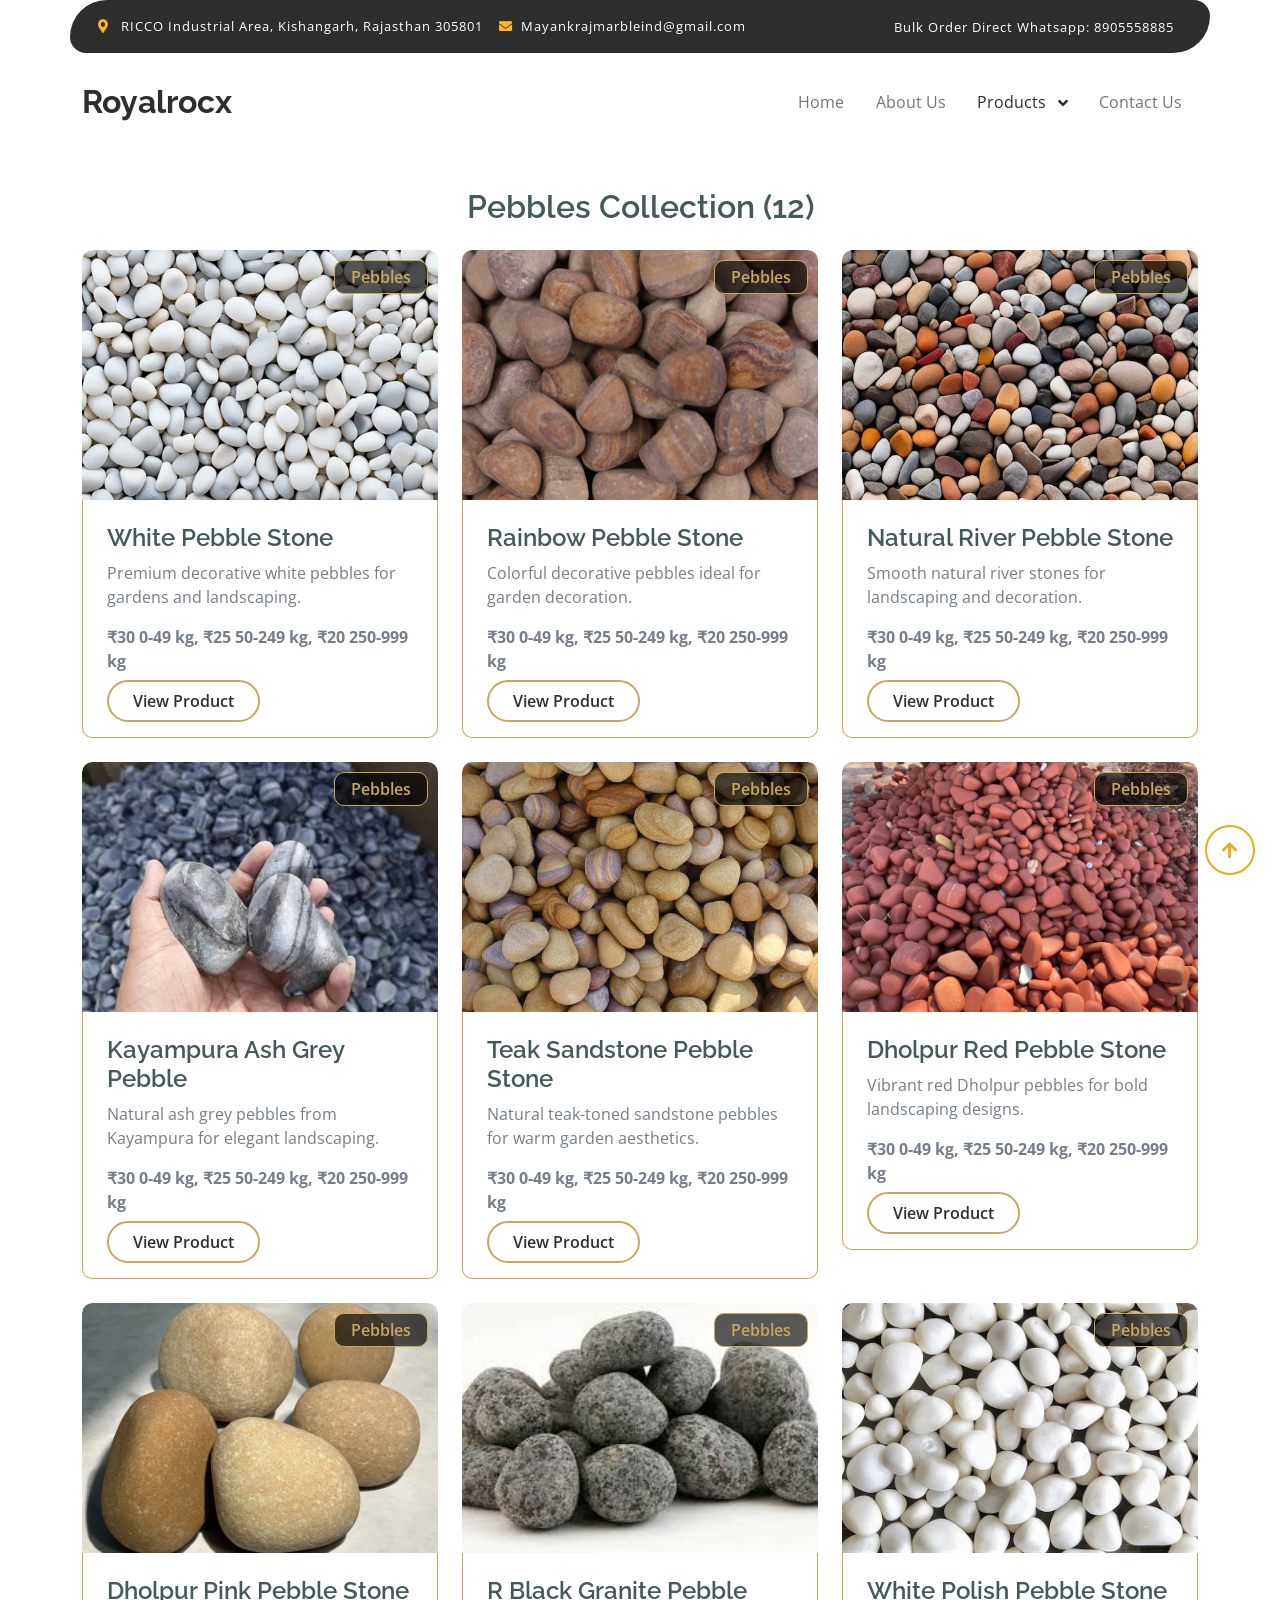
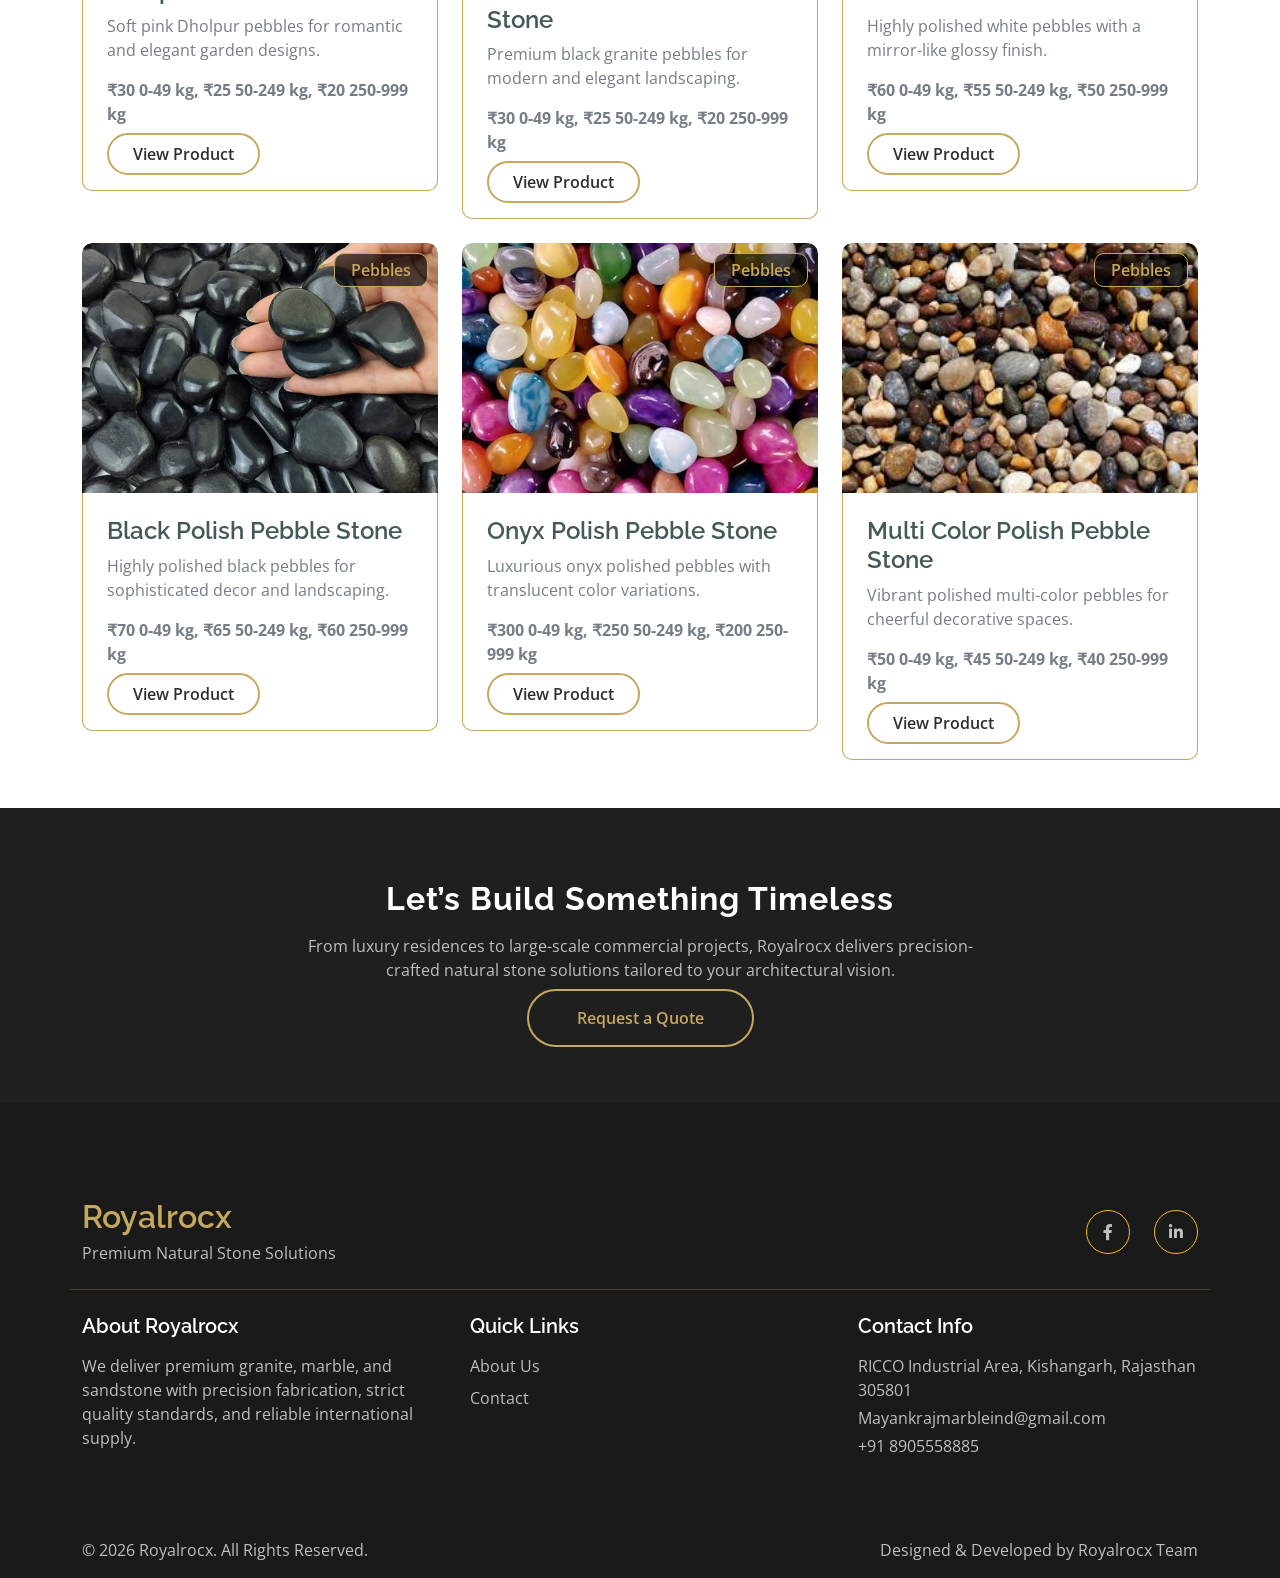
<file: pebbles.html>
<!doctype html>
<html lang="en">
  <head>
    <meta charset="utf-8" />
    <title>
      Decorative Pebble Stones for Landscaping | White, River & Polished Pebbles
      - Royalrocx
    </title>
    <meta name="viewport" content="width=device-width, initial-scale=1.0" />
    <meta
      name="keywords"
      content="pebble stones supplier, decorative pebbles, white pebble stones, river pebble stones, garden pebbles, landscaping stones India, polished pebbles, decorative garden stones, pebble stones Rajasthan, Royalrocx pebbles"
    />
    <meta
      name="description"
      content="Explore Royalrocx premium decorative pebble stones including white pebbles, river pebbles and polished pebble stones. Ideal for landscaping, garden decoration, planters, water features and modern architectural spaces."
    />
    <meta name="author" content="Royalrocx" />

    <link rel="canonical" href="https://www.royalrocx.com/pebbles.html" />
    <!-- Google Web Fonts -->
    <link rel="preconnect" href="https://fonts.googleapis.com" />
    <link rel="preconnect" href="https://fonts.gstatic.com" crossorigin />
    <link
      href="https://fonts.googleapis.com/css2?family=Open+Sans:wght@400;600&family=Raleway:wght@600;800&display=swap"
      rel="stylesheet"
    />

    <!-- Icon Font Stylesheet -->
    <link
      rel="stylesheet"
      href="https://use.fontawesome.com/releases/v5.15.4/css/all.css"
    />
    <link
      href="https://cdn.jsdelivr.net/npm/bootstrap-icons@1.4.1/font/bootstrap-icons.css"
      rel="stylesheet"
    />

    <!-- Libraries Stylesheet -->
    <link href="lib/lightbox/css/lightbox.min.css" rel="stylesheet" />
    <link href="lib/owlcarousel/assets/owl.carousel.min.css" rel="stylesheet" />

    <!-- Customized Bootstrap Stylesheet -->
    <link href="css/bootstrap.min.css" rel="stylesheet" />

    <!-- Template Stylesheet -->
    <link href="css/style.css" rel="stylesheet" />

    <!-- Product Listing Image Styling -->
    <style>
      .fruite-item .fruite-img {
        width: 100%;
        aspect-ratio: 1 / 1;
        overflow: hidden;
      }
      .fruite-item .fruite-img img {
        width: 100%;
        height: 100%;
        object-fit: cover;
        display: block;
      }
    </style>
  </head>

  <body>
    <!-- Spinner Start -->
    <div
      id="spinner"
      class="show w-100 vh-100 bg-white position-fixed translate-middle top-50 start-50 d-flex align-items-center justify-content-center"
    >
      <div class="spinner-grow text-primary" role="status"></div>
    </div>
    <!-- Spinner End -->

    <!-- Navbar start -->
    <div class="container-fluid fixed-top">
      <!-- Top Bar -->
      <div class="container topbar d-none d-lg-block">
        <div class="d-flex justify-content-between">
          <div class="top-info ps-2">
            <small class="me-3">
              <i class="fas fa-map-marker-alt me-2 text-secondary"></i>
              <a
                href="https://maps.app.goo.gl/h1ge3oAFVg8EZdvR7"
                target="_blank"
                class="text-white"
              >
                RICCO Industrial Area, Kishangarh, Rajasthan 305801
              </a>
            </small>
            <small class="me-3"
              ><i class="fas fa-envelope me-2 text-secondary"></i
              ><a href="#" class="text-white">Mayankrajmarbleind@gmail.com</a></small
            >
          </div>
          <div class="top-link pe-2">
            <a
              href="https://wa.me/918905558885?text=Hello%20Royalrocx,%20I%20would%20like%20to%20request%20a%20quote%20for%20your%20stone%20products."
              target="_blank"
              class="text-white"
              ><small class="text-white mx-2"
                >Bulk Order Direct Whatsapp: 8905558885</small
              ></a
            >
          </div>
        </div>
      </div>

      <!-- Navbar -->
      <div class="container">
        <nav class="navbar navbar-expand-lg navbar-light bg-white py-3">
          <!-- Logo -->
          <a href="index.html" class="navbar-brand">
            <h2 class="mb-0 fw-bold" style="color: #2e2e2e">Royalrocx</h2>
          </a>

          <!-- Mobile Toggle -->
          <button
            class="navbar-toggler border-0"
            type="button"
            data-bs-toggle="collapse"
            data-bs-target="#navbarCollapse"
          >
            <span class="navbar-toggler-icon"></span>
          </button>

          <!-- Menu -->
          <div class="collapse navbar-collapse bg-white" id="navbarCollapse">
            <div class="navbar-nav ms-auto">
              <a href="index.html" class="nav-item nav-link px-3"> Home </a>

              <a href="about.html" class="nav-item nav-link px-3"> About Us</a>

              <!-- Products Dropdown -->
              <div class="nav-item dropdown">
                <a
                  href="#"
                  class="nav-link dropdown-toggle active"
                  data-bs-toggle="dropdown"
                >
                  Products
                </a>
                <div class="dropdown-menu rounded-0 shadow-sm">
                  <a href="granite.html" class="dropdown-item">Granite</a>
                  <a href="pebbles.html" class="dropdown-item active"
                    >Pebbles</a
                  >
                  <a href="cobblestones.html" class="dropdown-item"
                    >Cobblestones</a
                  >
                  <a href="handicraft.html" class="dropdown-item">Handicraft</a>
                </div>
              </div>
              <a href="contact.html" class="nav-item nav-link px-3">
                Contact Us
              </a>
            </div>
          </div>
        </nav>
      </div>
    </div>
    <!-- Navbar End -->

    <!-- Products Collection Start -->
    <div class="container-fluid fruite">
      <div class="container py-5">
        <div class="row mb-4">
          <div class="col-12 text-center">
            <h2 id="pebbles-title" class="mb-0">Pebbles Collection</h2>
          </div>
        </div>

        <div id="product-grid" class="row g-4"></div>
      </div>
    </div>
    <!-- Products Collection End -->

    <!-- Footer Start -->
    <!-- CTA Section Start -->
    <div class="container-fluid rw-bg-cta py-5">
      <div class="container text-center py-4">
        <h2 class="rw-text-white rw-title mb-3">
          Let’s Build Something Timeless
        </h2>

        <p class="rw-text-light mb-4" style="max-width: 700px; margin: auto">
          From luxury residences to large-scale commercial projects, Royalrocx
          delivers precision-crafted natural stone solutions tailored to your
          architectural vision.
        </p>

        <a
          href="https://wa.me/918905558885?text=Hello%20Royalrocx,%20I%20would%20like%20to%20request%20a%20quote%20for%20your%20stone%20products."
          target="_blank"
          class="rw-btn-gold-outline rounded-pill px-5 py-3"
        >
          Request a Quote
        </a>
      </div>
    </div>
    <!-- CTA Section End -->

    <!-- Footer Start -->
    <div class="container-fluid rw-footer pt-5">
      <div class="container py-5">
        <!-- Top Row -->
        <div
          class="row align-items-center pb-4 mb-4 border-bottom"
          style="border-color: rgba(198, 167, 94, 0.3) !important"
        >
          <div class="col-lg-6 text-center text-lg-start mb-3 mb-lg-0">
            <h2 class="rw-text-gold mb-1">Royalrocx</h2>
            <p class="rw-text-light mb-0">Premium Natural Stone Solutions</p>
          </div>

          <div class="col-lg-6 text-center text-lg-end">
            <div class="d-inline-flex gap-3">
              <!-- <a
                class="btn btn-outline-secondary me-2 btn-md-square rounded-circle"
                href=""
                ><i class="fab fa-twitter"></i
              ></a> -->
              <a
                class="btn btn-outline-secondary me-2 btn-md-square rounded-circle"
                href="https://www.facebook.com/share/18JWSUZ5WM/"
                ><i class="fab fa-facebook-f"></i
              ></a>
              <!-- <a
                class="btn btn-outline-secondary me-2 btn-md-square rounded-circle"
                href=""
                ><i class="fab fa-youtube"></i
              ></a> -->
              <a
                class="btn btn-outline-secondary btn-md-square rounded-circle"
                href="https://www.instagram.com/royalrocx?igsh=cnRrb2g5MDR1ajVm"
                ><i class="fab fa-linkedin-in"></i
              ></a>
            </div>
          </div>
        </div>

        <!-- Main Footer Content -->
        <div class="row g-5">
          <div class="col-lg-4 col-md-6">
            <h5 class="rw-text-white mb-3">About Royalrocx</h5>
            <p class="rw-text-light">
              We deliver premium granite, marble, and sandstone with precision
              fabrication, strict quality standards, and reliable international
              supply.
            </p>
          </div>

          <div class="col-lg-4 col-md-6">
            <h5 class="rw-text-white mb-3">Quick Links</h5>
            <div class="d-flex flex-column gap-2">
              <a href="about.html" class="rw-footer-link">About Us</a>
              <a href="contact.html" class="rw-footer-link">Contact</a>
            </div>
          </div>

          <div class="col-lg-4 col-md-12">
            <h5 class="rw-text-white mb-3">Contact Info</h5>
            <p class="rw-text-light mb-1">
              RICCO Industrial Area, Kishangarh, Rajasthan 305801
            </p>
            <p class="rw-text-light mb-1">Mayankrajmarbleind@gmail.com</p>
            <p class="rw-text-light">+91 8905558885</p>
          </div>
        </div>
      </div>
    </div>
    <!-- Footer End -->

    <!-- Copyright Start -->
    <div class="container-fluid rw-bg-deep py-3">
      <div class="container">
        <div class="row align-items-center">
          <div class="col-md-6 text-center text-md-start rw-text-light">
            © 2026 Royalrocx. All Rights Reserved.
          </div>

          <div class="col-md-6 text-center text-md-end rw-text-light">
            Designed & Developed by Royalrocx Team
          </div>
        </div>
      </div>
    </div>
    <!-- Copyright End -->

    <!-- Back to Top -->
    <a href="#" class="rw-back-to-top">
      <i class="fa fa-arrow-up"></i>
    </a>

    <!-- JavaScript Libraries -->
    <script src="https://ajax.googleapis.com/ajax/libs/jquery/3.6.4/jquery.min.js"></script>
    <script src="https://cdn.jsdelivr.net/npm/bootstrap@5.0.0/dist/js/bootstrap.bundle.min.js"></script>
    <script src="lib/easing/easing.min.js"></script>
    <script src="lib/waypoints/waypoints.min.js"></script>
    <script src="lib/lightbox/js/lightbox.min.js"></script>
    <script src="lib/owlcarousel/owl.carousel.min.js"></script>

    <!-- Template Javascript -->
    <script src="js/main.js"></script>
    <script src="js/products-data.js"></script>
    <script>
      document.addEventListener("DOMContentLoaded", function () {
        const grid = document.getElementById("product-grid");
        const heading = document.getElementById("pebbles-title");

        function escapeHtml(str) {
          return String(str || "")
            .replace(/&/g, "&amp;")
            .replace(/</g, "&lt;")
            .replace(/>/g, "&gt;")
            .replace(/\"/g, "&quot;")
            .replace(/'/g, "&#39;");
        }

        function parsePriceEntries(priceObj, category) {
          var unitMap = {
            per_sqft:
              category === "granite" || category === "cobblestones"
                ? "₹/sqft"
                : "Per Sq.Ft",
            piece: "Per Piece",
            "1kg": "Per 1 Kg",
            "500g": "Per 500g",
            per_ton: "Per Ton",
          };
          var result = [];
          Object.entries(priceObj || {}).forEach(function (entry) {
            var key = entry[0];
            var val = entry[1];
            if (val === null || val === undefined || val === "" || val === 0)
              return;
            var label = unitMap[key] || key;
            if (/^[0-9]+-[0-9]+$/.test(key)) {
              label = key + " kg";
            }
            result.push({ label: label, value: val });
          });
          return result;
        }

        function renderFromData(data) {
          const products = (data.products || []).filter(function (p) {
            return p.category && p.category.toLowerCase() === "pebbles";
          });

          if (heading) {
            heading.textContent =
              "Pebbles Collection (" + products.length + ")";
          }

          if (!products.length) {
            grid.innerHTML =
              '<div class="col-12"><p>No pebbles products found.</p></div>';
            return;
          }

          grid.innerHTML = products
            .map(function (p) {
              var img = p.image_url || p.image || "img/about-factory.jpg";
              var price = "";
              if (p.price) {
                var entries = parsePriceEntries(p.price, p.category);
                if (entries.length) {
                  price = entries
                    .map(function (e) {
                      return "₹" + e.value + (e.label ? " " + e.label : "");
                    })
                    .join(", ");
                }
              }
              if (!price && p.normal_price) {
                price = "₹" + p.normal_price;
              }
              return (
                '\n<div class="col-md-6 col-lg-4 col-xl-4">\n  <div class="rounded position-relative fruite-item">\n    <div class="fruite-img">\n      <img src="' +
                img +
                '" class="img-fluid w-100 rounded-top" alt="' +
                escapeHtml(p.name) +
                '" onerror="this.onerror=null;this.src=\'img/about-factory.jpg\'"/>\n    </div>\n    <div class="product-title px-3 py-1 rounded position-absolute" style="top:10px; right:10px">\n      Pebbles\n    </div>\n    <div class="p-4 border border-secondary border-top-0 rounded-bottom">\n      <h4>' +
                escapeHtml(p.name) +
                "</h4>\n      <p>" +
                escapeHtml(p.short_description || "") +
                '</p>\n      <p class="fw-bold">' +
                price +
                '</p>\n      <a href="product.html?product=' +
                encodeURIComponent(p.id) +
                '" class="rw-btn-gold-outline rounded-pill px-4 py-2 text-primary">\n        View Product\n      </a>\n    </div>\n  </div>\n</div>\n'
              );
            })
            .join("");
        }

        // Prefer window.PRODUCTS (embedded) for local testing, else fetch products.json
        if (window.PRODUCTS && window.PRODUCTS.products) {
          try {
            renderFromData(window.PRODUCTS);
          } catch (e) {
            console.error("Render error", e);
          }
        } else {
          fetch("products.json")
            .then(function (res) {
              return res.json();
            })
            .then(function (data) {
              renderFromData(data);
            })
            .catch(function (err) {
              console.error("Failed to load products.json", err);
              grid.innerHTML =
                '<div class="col-12"><p>Failed to load products. If you opened this file directly (file://), fetch will be blocked — run a local server from the project folder, for example:<br><code>python -m http.server</code> or <code>npx serve .</code></p></div>';
            });
        }

        // hide spinner after attempting to render
        try {
          var spinner = document.getElementById("spinner");
          if (spinner) spinner.classList.remove("show");
        } catch (e) {
          console.warn("Spinner hide failed", e);
        }
      });
    </script>
  </body>
</html>
</file>
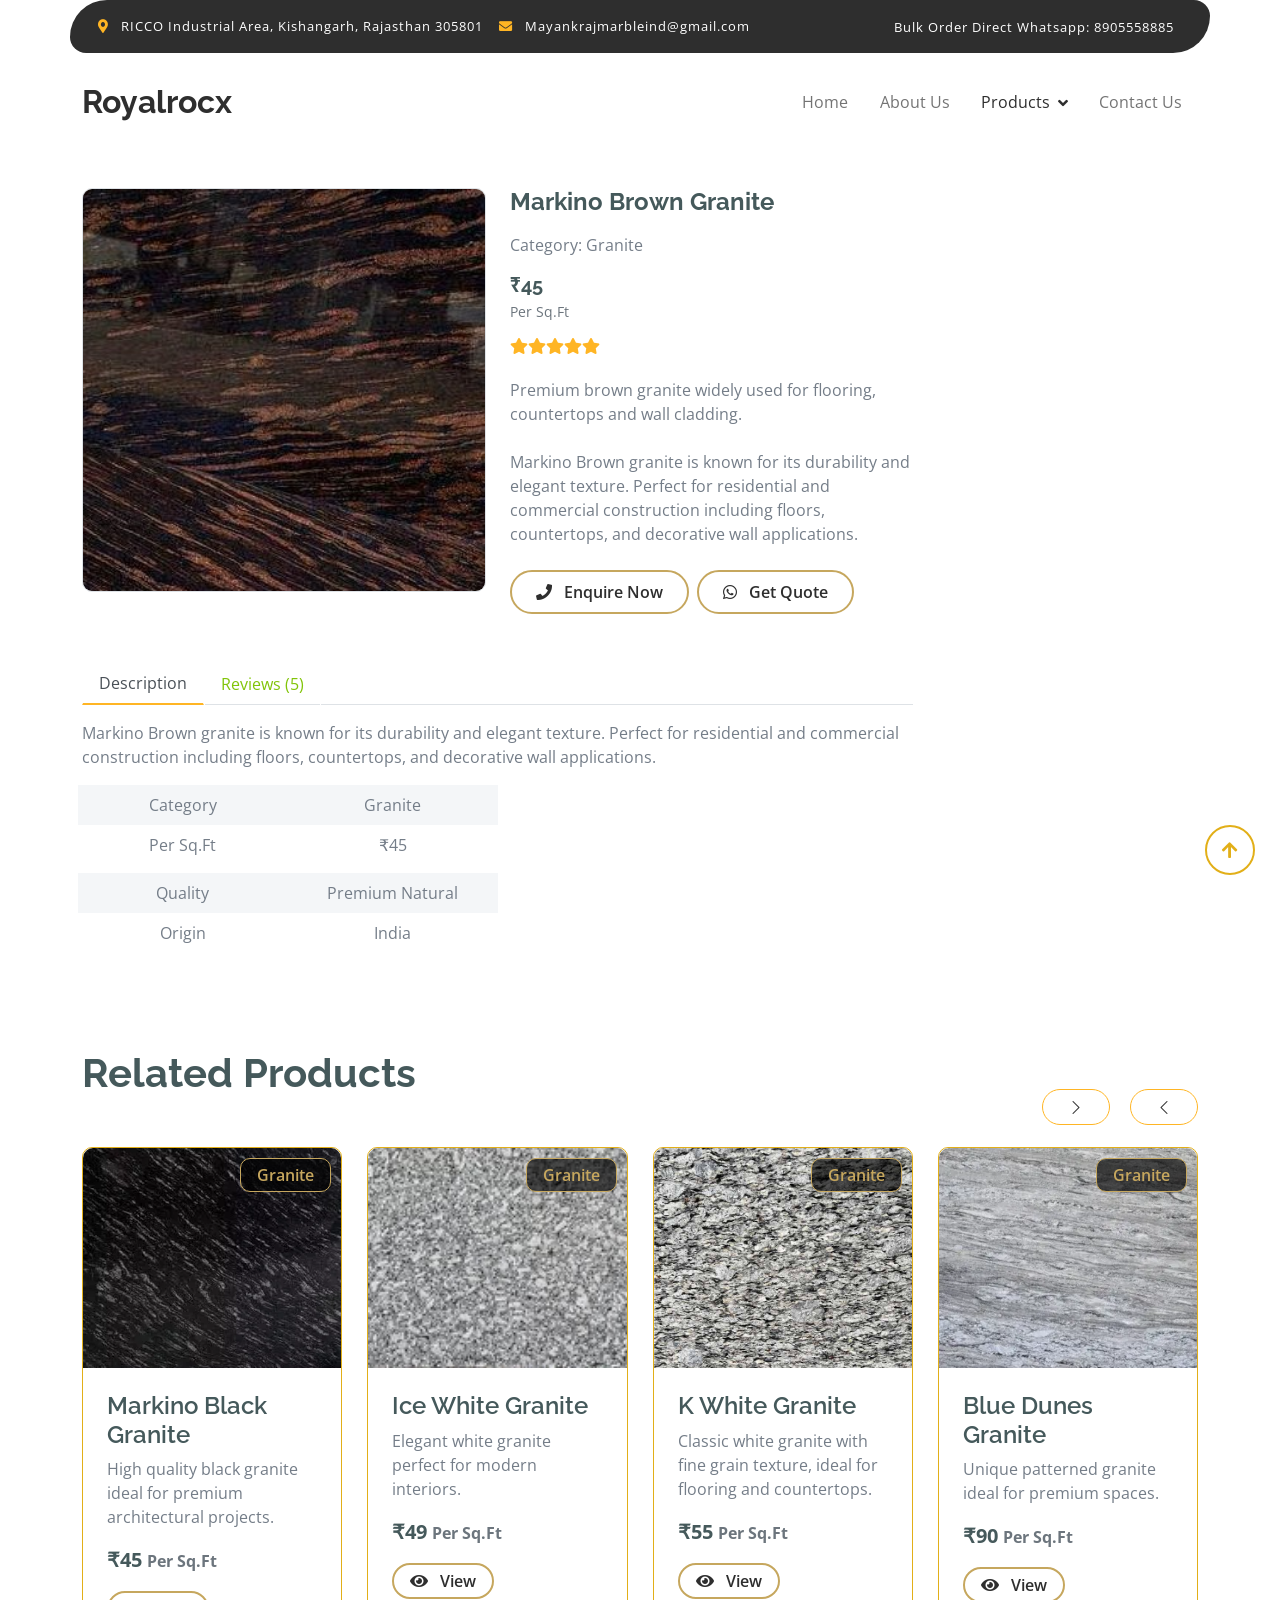
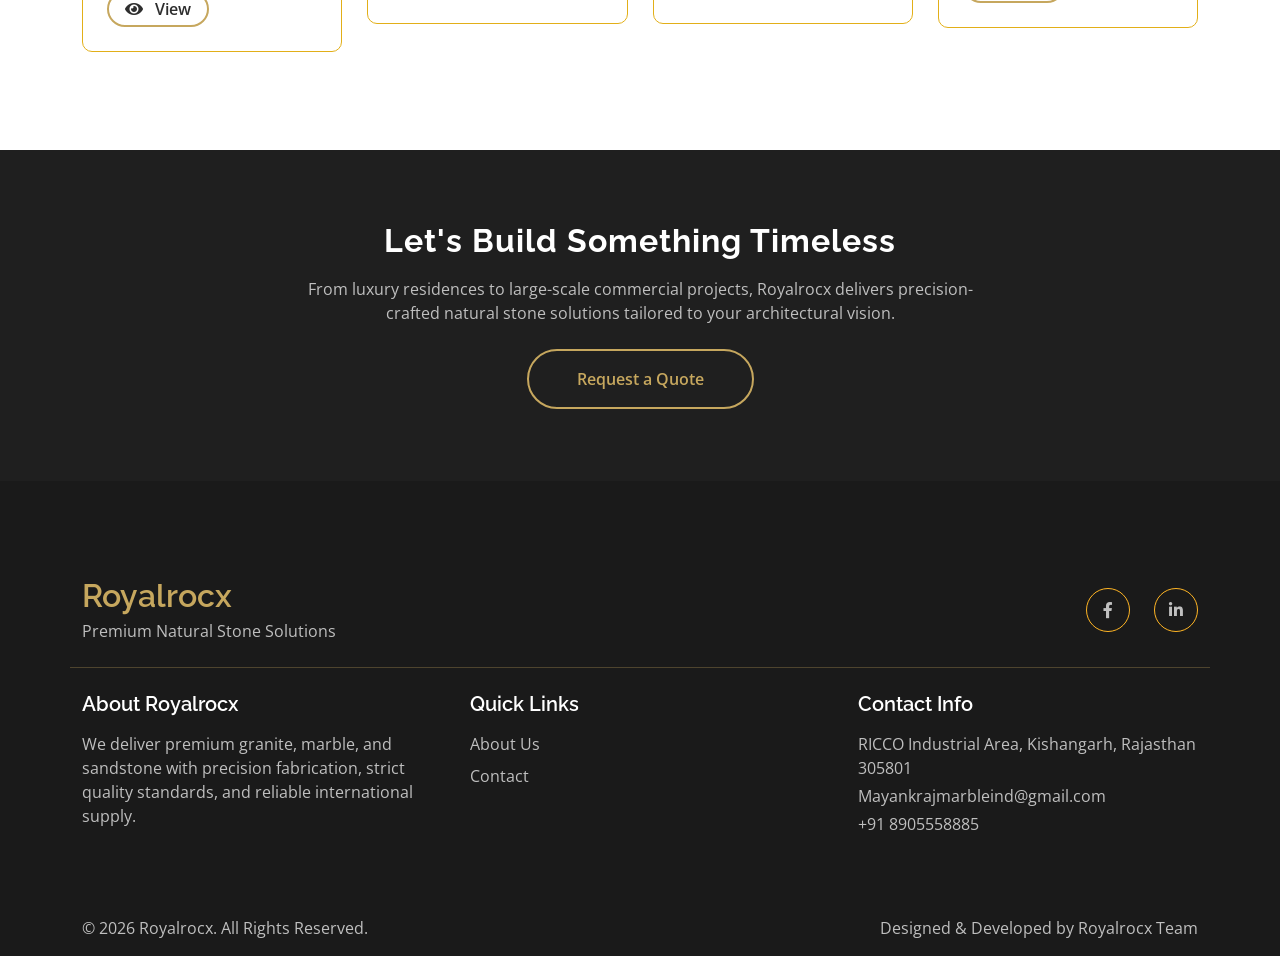
<file: product.html>
<!doctype html>
<html lang="en">
  <head>
    <meta charset="utf-8" />
    <title>Product Detail - Royalrocx</title>
    <meta content="width=device-width, initial-scale=1.0" name="viewport" />
    <meta content="" name="keywords" />
    <meta content="" name="description" />

    <!-- Google Web Fonts -->
    <link rel="preconnect" href="https://fonts.googleapis.com" />
    <link rel="preconnect" href="https://fonts.gstatic.com" crossorigin />
    <link
      href="https://fonts.googleapis.com/css2?family=Open+Sans:wght@400;600&family=Raleway:wght@600;800&display=swap"
      rel="stylesheet"
    />

    <!-- Icon Font Stylesheet -->
    <link
      rel="stylesheet"
      href="https://use.fontawesome.com/releases/v5.15.4/css/all.css"
    />
    <link
      href="https://cdn.jsdelivr.net/npm/bootstrap-icons@1.4.1/font/bootstrap-icons.css"
      rel="stylesheet"
    />

    <!-- Libraries Stylesheet -->
    <link href="lib/lightbox/css/lightbox.min.css" rel="stylesheet" />
    <link href="lib/owlcarousel/assets/owl.carousel.min.css" rel="stylesheet" />

    <!-- Customized Bootstrap Stylesheet -->
    <link href="css/bootstrap.min.css" rel="stylesheet" />

    <!-- Template Stylesheet -->
    <link href="css/style.css" rel="stylesheet" />

    <style>
      /* Fix 1: Main product image covers the square fully */
      #product-img-wrap {
        width: 100%;
        aspect-ratio: 1 / 1;
        overflow: hidden;
        border-radius: 4px;
      }
      #product-img-link {
        display: block;
        width: 100%;
        height: 100%;
      }
      #product-img {
        width: 100%;
        height: 100%;
        object-fit: cover;
        display: block;
      }

      /* Product gallery carousel — matches main image aspect ratio */
      #product-gallery {
        aspect-ratio: 1 / 1;
        /* allow nav buttons to overlay without being clipped */
        overflow: visible;
        position: relative;
      }
      #product-gallery .item {
        aspect-ratio: 1 / 1;
        overflow: hidden;
      }
      #product-gallery img {
        width: 100%;
        height: 100%;
        object-fit: cover;
        display: block;
      }
      /* arrows overlay for gallery */
      #product-gallery .owl-nav {
        position: absolute;
        top: 50%;
        left: 0;
        width: 100%;
        transform: translateY(-50%);
        display: flex;
        justify-content: space-between;
        pointer-events: none;
      }
      #product-gallery .owl-nav .owl-prev,
      #product-gallery .owl-nav .owl-next {
        pointer-events: auto;
        background: rgba(0,0,0,0.3);
        color: #fff;
        border-radius: 50%;
        padding: 0.5rem;
        font-size: 1.2rem;
      }
      #product-gallery .owl-nav .owl-prev:hover,
      #product-gallery .owl-nav .owl-next:hover {
        background: rgba(0,0,0,0.5);
      }

      /* Fix 2: Related carousel — all images same fixed height */
      #related-carousel .vesitable-img {
        width: 100%;
        height: 220px;
        overflow: hidden;
      }
      #related-carousel .vesitable-img img {
        width: 100%;
        height: 100%;
        object-fit: cover;
        display: block;
      }
    </style>
  </head>

  <body>
    <!-- Spinner Start -->
    <div
      id="spinner"
      class="show w-100 vh-100 bg-white position-fixed translate-middle top-50 start-50 d-flex align-items-center justify-content-center"
    >
      <div class="spinner-grow text-primary" role="status"></div>
    </div>
    <!-- Spinner End -->

    <!-- Navbar start -->
    <div class="container-fluid fixed-top">
      <div class="container topbar d-none d-lg-block">
        <div class="d-flex justify-content-between">
          <div class="top-info ps-2">
            <small class="me-3">
              <i class="fas fa-map-marker-alt me-2 text-secondary"></i>
              <a
                href="https://maps.app.goo.gl/h1ge3oAFVg8EZdvR7"
                target="_blank"
                class="text-white"
              >
                RICCO Industrial Area, Kishangarh, Rajasthan 305801
              </a>
            </small>
            <small class="me-3">
              <i class="fas fa-envelope me-2 text-secondary"></i>
              <a href="#" class="text-white">Mayankrajmarbleind@gmail.com</a>
            </small>
          </div>
          <div class="top-link pe-2">
            <a
              href="https://wa.me/918905558885?text=Hello%20Royalrocx,%20I%20would%20like%20to%20request%20a%20quote%20for%20your%20stone%20products."
              target="_blank"
              class="text-white"
            >
              <small class="text-white mx-2"
                >Bulk Order Direct Whatsapp: 8905558885</small
              >
            </a>
          </div>
        </div>
      </div>

      <div class="container">
        <nav class="navbar navbar-expand-lg navbar-light bg-white py-3">
          <a href="index.html" class="navbar-brand">
            <h2 class="mb-0 fw-bold" style="color: #2e2e2e">Royalrocx</h2>
          </a>
          <button
            class="navbar-toggler border-0"
            type="button"
            data-bs-toggle="collapse"
            data-bs-target="#navbarCollapse"
          >
            <span class="navbar-toggler-icon"></span>
          </button>
          <div class="collapse navbar-collapse bg-white" id="navbarCollapse">
            <div class="navbar-nav ms-auto">
              <a href="index.html" class="nav-item nav-link px-3">Home</a>
              <a href="about.html" class="nav-item nav-link px-3">About Us</a>
              <div class="nav-item dropdown">
                <a
                  href="#"
                  class="nav-link dropdown-toggle active"
                  data-bs-toggle="dropdown"
                  >Products</a
                >
                <div class="dropdown-menu rounded-0 shadow-sm">
                  <a href="granite.html" class="dropdown-item">Granite</a>
                  <a href="pebbles.html" class="dropdown-item">Pebbles</a>
                  <a href="cobblestones.html" class="dropdown-item"
                    >Cobblestones</a
                  >
                  <a href="handicraft.html" class="dropdown-item">Handicraft</a>
                </div>
              </div>
              <a href="contact.html" class="nav-item nav-link px-3"
                >Contact Us</a
              >
            </div>
          </div>
        </nav>
      </div>
    </div>
    <!-- Navbar End -->

    <!-- Single Product Start -->
    <div class="container-fluid py-5">
      <div class="container">
        <div class="row g-4 mb-5">
          <div class="col-lg-8 col-xl-9">
            <div class="row g-4">
              <!-- Product Image — fixed square cover -->
              <div class="col-lg-6">
                <div class="border rounded" id="product-img-wrap">
                  <a href="#" id="product-img-link">
                    <img id="product-img" src="" alt="" />
                  </a>
                  <!-- gallery for handicraft items; initialized dynamically -->
                  <div id="product-gallery" class="owl-carousel d-none"></div>
                </div>
              </div>

              <!-- Product Info -->
              <div class="col-lg-6">
                <h4 class="fw-bold mb-3" id="product-name">Loading…</h4>
                <p class="mb-3">
                  Category: <span id="product-category"></span>
                </p>

                <!-- Price (first price key only shown here) -->
                <div class="d-flex align-items-center gap-2 mb-1">
                  <h5 class="fw-bold mb-0" id="product-price"></h5>
                </div>
                <small
                  class="text-muted d-block mb-3"
                  id="product-price-unit"
                ></small>

                <!-- Stars -->
                <div class="d-flex mb-4" id="product-stars"></div>

                <!-- Short description -->
                <p class="mb-4" id="product-short-desc"></p>

                <!-- Long description -->
                <p class="mb-4" id="product-long-desc"></p>

                <!-- Action Buttons -->
                <div class="d-flex gap-2 flex-wrap mb-4">
                  <a
                    href="#"
                    id="btn-enquire"
                    class="rw-btn-gold-outline rounded-pill px-4 py-2 text-primary"
                  >
                    <i class="fa fa-phone me-2 text-primary"></i> Enquire Now
                  </a>
                  <a
                    href="#"
                    id="btn-whatsapp"
                    target="_blank"
                    class="rw-btn-gold-outline rounded-pill px-4 py-2 text-primary"
                  >
                    <i class="fab fa-whatsapp me-2 text-primary"></i> Get Quote
                  </a>
                </div>
              </div>

              <!-- Tabs -->
              <div class="col-lg-12">
                <nav>
                  <div class="nav nav-tabs mb-3">
                    <button
                      class="nav-link active border-white border-bottom-0"
                      type="button"
                      role="tab"
                      id="nav-about-tab"
                      data-bs-toggle="tab"
                      data-bs-target="#nav-about"
                      aria-controls="nav-about"
                      aria-selected="true"
                    >
                      Description
                    </button>
                    <button
                      class="nav-link border-white border-bottom-0"
                      type="button"
                      role="tab"
                      id="nav-mission-tab"
                      data-bs-toggle="tab"
                      data-bs-target="#nav-mission"
                      aria-controls="nav-mission"
                      aria-selected="false"
                    >
                      Reviews (<span id="review-count">0</span>)
                    </button>
                  </div>
                </nav>

                <div class="tab-content mb-5">
                  <!-- Description Tab -->
                  <div
                    class="tab-pane active"
                    id="nav-about"
                    role="tabpanel"
                    aria-labelledby="nav-about-tab"
                  >
                    <p id="tab-long-desc"></p>
                    <div class="px-2">
                      <div class="row g-4">
                        <div class="col-6">
                          <!-- Static rows -->
                          <div
                            class="row bg-light align-items-center text-center justify-content-center py-2"
                          >
                            <div class="col-6">
                              <p class="mb-0">Category</p>
                            </div>
                            <div class="col-6">
                              <p class="mb-0" id="desc-category"></p>
                            </div>
                          </div>

                          <!-- Dynamic price rows injected here -->
                          <div id="desc-price-rows"></div>
                          <!-- Optional note for tiered pricing -->
                          <div
                            id="desc-price-note"
                            class="text-center mt-2 fw-bold"
                          ></div>

                          <div
                            class="row bg-light text-center align-items-center justify-content-center py-2"
                          >
                            <div class="col-6"><p class="mb-0">Quality</p></div>
                            <div class="col-6">
                              <p class="mb-0">Premium Natural</p>
                            </div>
                          </div>
                          <div
                            class="row text-center align-items-center justify-content-center py-2"
                          >
                            <div class="col-6"><p class="mb-0">Origin</p></div>
                            <div class="col-6"><p class="mb-0">India</p></div>
                          </div>
                        </div>
                      </div>
                    </div>
                  </div>

                  <!-- Reviews Tab -->
                  <div
                    class="tab-pane"
                    id="nav-mission"
                    role="tabpanel"
                    aria-labelledby="nav-mission-tab"
                  >
                    <div id="reviews-container"></div>
                  </div>
                </div>
              </div>
              <!-- /Tabs -->
            </div>
          </div>
        </div>

        <!-- Related Products -->
        <h1 class="fw-bold mb-0">Related Products</h1>
        <div class="vesitable">
          <div
            class="owl-carousel vegetable-carousel justify-content-center"
            id="related-carousel"
          >
            <!-- injected by JS -->
          </div>
        </div>
      </div>
    </div>
    <!-- Single Product End -->

    <!-- CTA Section -->
    <div class="container-fluid rw-bg-cta py-5">
      <div class="container text-center py-4">
        <h2 class="rw-text-white rw-title mb-3">
          Let's Build Something Timeless
        </h2>
        <p class="rw-text-light mb-4" style="max-width: 700px; margin: auto">
          From luxury residences to large-scale commercial projects, Royalrocx
          delivers precision-crafted natural stone solutions tailored to your
          architectural vision.
        </p>
        <a
          href="https://wa.me/918905558885?text=Hello%20Royalrocx,%20I%20would%20like%20to%20request%20a%20quote%20for%20your%20stone%20products."
          target="_blank"
          class="btn rw-btn-gold-outline rounded-pill px-5 py-3"
        >
          Request a Quote
        </a>
      </div>
    </div>

    <!-- Footer -->
    <div class="container-fluid rw-footer pt-5">
      <div class="container py-5">
        <div
          class="row align-items-center pb-4 mb-4 border-bottom"
          style="border-color: rgba(198, 167, 94, 0.3) !important"
        >
          <div class="col-lg-6 text-center text-lg-start mb-3 mb-lg-0">
            <h2 class="rw-text-gold mb-1">Royalrocx</h2>
            <p class="rw-text-light mb-0">Premium Natural Stone Solutions</p>
          </div>
          <div class="col-lg-6 text-center text-lg-end">
            <div class="d-inline-flex gap-3">
              <!-- <a
                class="btn btn-outline-secondary me-2 btn-md-square rounded-circle"
                href=""
                ><i class="fab fa-twitter"></i
              ></a> -->
              <a
                class="btn btn-outline-secondary me-2 btn-md-square rounded-circle"
                href="https://www.facebook.com/share/18JWSUZ5WM/"
                ><i class="fab fa-facebook-f"></i
              ></a>
              <!-- <a
                class="btn btn-outline-secondary me-2 btn-md-square rounded-circle"
                href=""
                ><i class="fab fa-youtube"></i
              ></a> -->
              <a
                class="btn btn-outline-secondary btn-md-square rounded-circle"
                href="https://www.instagram.com/royalrocx?igsh=cnRrb2g5MDR1ajVm"
                ><i class="fab fa-linkedin-in"></i
              ></a>
            </div>
          </div>
        </div>
        <div class="row g-5">
          <div class="col-lg-4 col-md-6">
            <h5 class="rw-text-white mb-3">About Royalrocx</h5>
            <p class="rw-text-light">
              We deliver premium granite, marble, and sandstone with precision
              fabrication, strict quality standards, and reliable international
              supply.
            </p>
          </div>
          <div class="col-lg-4 col-md-6">
            <h5 class="rw-text-white mb-3">Quick Links</h5>
            <div class="d-flex flex-column gap-2">
              <a href="about.html" class="rw-footer-link">About Us</a>
              <a href="contact.html" class="rw-footer-link">Contact</a>
            </div>
          </div>
          <div class="col-lg-4 col-md-12">
            <h5 class="rw-text-white mb-3">Contact Info</h5>
            <p class="rw-text-light mb-1">
              RICCO Industrial Area, Kishangarh, Rajasthan 305801
            </p>
            <p class="rw-text-light mb-1">Mayankrajmarbleind@gmail.com</p>
            <p class="rw-text-light">+91 8905558885</p>
          </div>
        </div>
      </div>
    </div>

    <!-- Copyright -->
    <div class="container-fluid rw-bg-deep py-3">
      <div class="container">
        <div class="row align-items-center">
          <div class="col-md-6 text-center text-md-start rw-text-light">
            © 2026 Royalrocx. All Rights Reserved.
          </div>
          <div class="col-md-6 text-center text-md-end rw-text-light">
            Designed & Developed by Royalrocx Team
          </div>
        </div>
      </div>
    </div>

    <!-- Back to Top -->
    <a href="#" class="rw-back-to-top"><i class="fa fa-arrow-up"></i></a>

    <!-- JavaScript Libraries -->
    <script src="https://ajax.googleapis.com/ajax/libs/jquery/3.6.4/jquery.min.js"></script>
    <script src="https://cdn.jsdelivr.net/npm/bootstrap@5.0.0/dist/js/bootstrap.bundle.min.js"></script>
    <script src="lib/easing/easing.min.js"></script>
    <script src="lib/waypoints/waypoints.min.js"></script>
    <script src="lib/lightbox/js/lightbox.min.js"></script>
    <script src="lib/owlcarousel/owl.carousel.min.js"></script>

    <!-- Template Javascript -->
    <script src="js/main.js"></script>

    <!-- Products Data -->
    <script src="js/products-data.js"></script>

    <!-- ── Product Detail Logic ── -->
    <script>
      (function () {
        /* ── Helpers ──────────────────────────────────────────────── */

        function getParam(name) {
          return new URLSearchParams(window.location.search).get(name);
        }

        /**
         * Returns ALL non-empty price entries as an array of { label, value }
         * Skips any key whose value is null, undefined, 0, or empty string.
         */
        function parsePriceEntries(priceObj, category) {
          var unitMap = {
            per_sqft:
              category === "granite" || category === "cobblestones"
                ? "Per Sq.Ft"
                : "Per Sq.Ft",
            piece: "Per Piece",
            "1kg": "Per 1 Kg",
            "500g": "Per 500g",
            per_ton: "Per Ton",
          };
          var result = [];
          Object.entries(priceObj || {}).forEach(function (entry) {
            var key = entry[0];
            var val = entry[1];
            // Skip if empty / null / 0
            if (val === null || val === undefined || val === "" || val === 0)
              return;
            var label = unitMap[key] || key;
            // add kg unit for numeric ranges (e.g. 0-49)
            if (/^[0-9]+-[0-9]+$/.test(key)) {
              label = key + " kg";
            }
            // handicraft prices that are not per_sqft should be treated as starting
            // prices — append ' onwards' so callers can prefix ₹ and display clearly
            if (category === "handicraft" && key !== "per_sqft") {
              // preserve numeric value and append text
              val = String(val) + " onwards";
            }
            result.push({
              label: label,
              value: val,
            });
          });
          return result;
        }

        /** First price entry — used in the header price display */
        function parseFirstPrice(priceObj, category) {
          var entries = parsePriceEntries(priceObj, category);
          return entries.length ? entries[0] : { label: "", value: 0 };
        }

        function starsHTML(rating) {
          var html = "";
          for (var i = 1; i <= 5; i++) {
            html +=
              '<i class="fa fa-star' +
              (i <= rating ? " text-secondary" : "") +
              '"></i>';
          }
          return html;
        }

        function avgRating(reviews) {
          if (!reviews || !reviews.length) return 0;
          return Math.round(
            reviews.reduce(function (s, r) {
              return s + r.rating;
            }, 0) / reviews.length,
          );
        }

        function catLabel(cat) {
          var map = {
            granite: "Granite",
            pebbles: "Pebbles",
            cobblestones: "Cobblestones",
            handicraft: "Handicraft",
          };
          return map[cat] || cat;
        }

        /* ── Similar Products ─────────────────────────────────────── */

        function getSimilarProducts(all, current, limit) {
          limit = limit || 6;
          var same = all.filter(function (p) {
            return p.id !== current.id && p.category === current.category;
          });
          var other = all.filter(function (p) {
            return p.id !== current.id && p.category !== current.category;
          });
          function shuffle(arr) {
            var a = arr.slice();
            for (var i = a.length - 1; i > 0; i--) {
              var j = Math.floor(Math.random() * (i + 1));
              var t = a[i];
              a[i] = a[j];
              a[j] = t;
            }
            return a;
          }
          if (same.length >= limit) return same.slice(0, limit);
          return same.concat(shuffle(other).slice(0, limit - same.length));
        }

        /* ── HTML Builders ────────────────────────────────────────── */

        function reviewCardHTML(r) {
          return (
            '<div class="d-flex">' +
            '<img src="img/avatar.jpg" class="img-fluid rounded-circle p-3" style="width:100px;height:100px;" alt="" />' +
            '<div class="">' +
            '<p class="mb-2" style="font-size:14px;">Verified Buyer</p>' +
            '<div class="d-flex justify-content-between">' +
            "<h5>" +
            r.name +
            "</h5>" +
            '<div class="d-flex mb-3">' +
            starsHTML(r.rating) +
            "</div>" +
            "</div>" +
            '<p class="text-dark">' +
            r.comment +
            "</p>" +
            "</div>" +
            "</div>"
          );
        }

        /**
         * Related card — image div has fixed height via CSS so all cards are uniform.
         * The CSS rule in <style> handles the sizing; no inline styles needed here.
         */
        function relatedCardHTML(p) {
          var firstPrice = parseFirstPrice(p.price, p.category);
          var link = "product.html?product=" + encodeURIComponent(p.id);
          return (
            '<div class="border border-primary rounded position-relative vesitable-item">' +
            '<div class="vesitable-img">' +
            '<img src="' +
            p.image_url +
            '" alt="' +
            p.name +
            '" ' +
            'onerror="this.src=\'img/placeholder.jpg\'" loading="lazy" />' +
            "</div>" +
            '<div class="product-title px-3 py-1 rounded position-absolute" style="top:10px;right:10px;">' +
            catLabel(p.category) +
            "</div>" +
            '<div class="p-4 pb-0 rounded-bottom">' +
            "<h4>" +
            p.name +
            "</h4>" +
            "<p>" +
            p.short_description +
            "</p>" +
            '<div class="d-flex justify-content-between flex-lg-wrap">' +
            '<p class="text-dark fs-5 fw-bold">₹' +
            firstPrice.value +
            ' <small class="fs-6 text-muted">' +
            firstPrice.label +
            "</small></p>" +
            '<a href="' +
            link +
            '" class="rw-btn-gold-outline rounded-pill px-3 py-1 mb-4 text-primary">' +
            '<i class="fa fa-eye me-2 text-primary"></i> View' +
            "</a>" +
            "</div>" +
            "</div>" +
            "</div>"
          );
        }

        /* ── Render ───────────────────────────────────────────────── */

        function render(product, all) {
          var priceEntries = parsePriceEntries(product.price, product.category);
          var firstPrice = priceEntries.length
            ? priceEntries[0]
            : { label: "", value: "" };
          var avg = avgRating(product.reviews);
          var similar = getSimilarProducts(all, product, 6);

          // Page title
          document.title = product.name + " | Royalrocx";

          // Image / gallery handling
          var imgEl = document.getElementById("product-img");
          var linkEl = document.getElementById("product-img-link");
          var galleryEl = document.getElementById("product-gallery");
          // determine source list
          var sources = [];
          if (
            product.category === "handicraft" &&
            Array.isArray(product.images) &&
            product.images.length
          ) {
            sources = product.images.slice();
          } else if (product.image_url) {
            sources = [product.image_url];
          }
          if (sources.length > 1) {
            // populate carousel
            var html = "";
            sources.forEach(function (src) {
              html +=
                '<div class="item"><img src="' +
                src +
                '" class="img-fluid w-100" alt="' +
                product.name +
                '" onerror="this.onerror=null;this.src=\'img/placeholder.jpg\'"/></div>';
            });
            galleryEl.innerHTML = html;
            galleryEl.classList.remove("d-none");
            linkEl.style.display = "none";
            // initialize carousel
            var $g = jQuery(galleryEl);
            if ($g.hasClass("owl-loaded")) $g.trigger("destroy.owl.carousel");
            $g.owlCarousel({
              items: 1,
              autoplay: true,
              smartSpeed: 600,
              dots: true,
              nav: true,
              touchDrag: true,
              mouseDrag: true,
              navText: [
                '<i class="bi bi-chevron-left"></i>',
                '<i class="bi bi-chevron-right"></i>',
              ],
              onInitialized: function() {
                // ensure arrows are visible on top of images
                $g.closest('#product-gallery').css('overflow','visible');
              }
            });
          } else if (sources.length === 1) {
            // single image
            imgEl.src = sources[0];
            imgEl.alt = product.name;
            imgEl.onerror = function () {
              this.src = "img/placeholder.jpg";
            };
            galleryEl.classList.add("d-none");
            linkEl.style.display = "block";
          } else {
            // no image at all
            imgEl.src = "img/placeholder.jpg";
            linkEl.href = "#";
          }

          // Name / category
          document.getElementById("product-name").textContent = product.name;
          document.getElementById("product-category").textContent = catLabel(
            product.category,
          );

          // First price shown in header
          var priceText = firstPrice.value
            ? firstPrice.label.includes("₹")
              ? firstPrice.value
              : "₹" + firstPrice.value
            : "";
          document.getElementById("product-price").textContent = priceText;
          document.getElementById("product-price-unit").textContent =
            firstPrice.label;

          // Stars
          document.getElementById("product-stars").innerHTML = starsHTML(avg);

          // Descriptions
          document.getElementById("product-short-desc").textContent =
            product.short_description;
          document.getElementById("product-long-desc").textContent =
            product.long_description;
          document.getElementById("tab-long-desc").textContent =
            product.long_description;

          // Description table — static category row
          document.getElementById("desc-category").textContent = catLabel(
            product.category,
          );

          // Dynamic price rows — one row per non-empty price key, alternating bg
          var priceRowsHTML = "";
          priceEntries.forEach(function (entry, idx) {
            var bg = idx % 2 === 0 ? "" : "bg-light"; // alternate shade
            var valueDisplay = entry.label.includes("₹")
              ? entry.value
              : "₹" + entry.value;
            priceRowsHTML +=
              '<div class="row ' +
              bg +
              ' text-center align-items-center justify-content-center py-2">' +
              '<div class="col-6"><p class="mb-0">' +
              entry.label +
              "</p></div>" +
              '<div class="col-6"><p class="mb-0">' +
              valueDisplay +
              "</p></div>" +
              "</div>";
          });
          document.getElementById("desc-price-rows").innerHTML = priceRowsHTML;
          if (product.category === "pebbles") {
            document.getElementById("desc-price-note").textContent =
              "Bulk order rates accordingly";
          } else {
            document.getElementById("desc-price-note").textContent = "";
          }

          // Buttons
          var waMsg =
            "Hello Royalrocx, I am interested in " +
            product.name +
            ". Please share more details and pricing.";
          document.getElementById("btn-whatsapp").href =
            "https://wa.me/918905558885?text=" + encodeURIComponent(waMsg);
          document.getElementById("btn-enquire").href = "tel:+918905558885";

          // Reviews
          var reviews = product.reviews || [];
          document.getElementById("review-count").textContent = reviews.length;
          var html = "";
          reviews.forEach(function (r) {
            html += reviewCardHTML(r);
          });
          document.getElementById("reviews-container").innerHTML =
            html || '<p class="text-muted">No reviews yet.</p>';

          // Related products carousel
          var carousel = document.getElementById("related-carousel");
          var cardsHTML = "";
          similar.forEach(function (p) {
            cardsHTML += relatedCardHTML(p);
          });
          carousel.innerHTML = cardsHTML;

          var $c = jQuery(carousel);
          if ($c.hasClass("owl-loaded")) $c.trigger("destroy.owl.carousel");
          $c.owlCarousel({
            autoplay: true,
            smartSpeed: 1000,
            margin: 25,
            loop: similar.length > 3,
            dots: false,
            nav: true,
            navText: [
              '<i class="bi bi-chevron-left"></i>',
              '<i class="bi bi-chevron-right"></i>',
            ],
            responsive: {
              0: { items: 1 },
              576: { items: 1 },
              768: { items: 2 },
              992: { items: 3 },
              1200: { items: 4 },
            },
          });
        }

        /* ── Boot ─────────────────────────────────────────────────── */

        function boot() {
          var all = window.PRODUCTS && window.PRODUCTS.products;
          if (!all || !all.length) {
            console.error(
              "products-data.js not loaded or PRODUCTS.products is empty.",
            );
            return;
          }

          var id = getParam("product") || all[0].id;
          var product = null;
          for (var i = 0; i < all.length; i++) {
            if (all[i].id === id) {
              product = all[i];
              break;
            }
          }

          if (!product) {
            document.querySelector(".container-fluid.py-5").innerHTML =
              '<div class="container py-5 text-center">' +
              '<h3 class="mb-3">Product not found</h3>' +
              '<a href="index.html" class="btn btn-primary">Back to Home</a>' +
              "</div>";
            return;
          }

          render(product, all);
        }

        window.addEventListener("load", boot);
      })();
    </script>
  </body>
</html>
</file>
<file: css/style.css>
/*** Spinner Start ***/
#spinner {
  opacity: 0;
  visibility: hidden;
  transition:
    opacity 0.8s ease-out,
    visibility 0s linear 0.5s;
  z-index: 99999;
}

#spinner.show {
  transition:
    opacity 0.8s ease-out,
    visibility 0s linear 0s;
  visibility: visible;
  opacity: 1;
}

.back-to-top {
  position: fixed;
  right: 30px;
  bottom: 30px;
  display: flex;
  width: 45px;
  height: 45px;
  align-items: center;
  justify-content: center;
  transition: 0.5s;
  z-index: 99;
}
/*** Spinner End ***/

/*** Button Start ***/
.btn {
  font-weight: 600;
  transition: 0.5s;
}

.btn-square {
  width: 32px;
  height: 32px;
}

.btn-sm-square {
  width: 34px;
  height: 34px;
}

.btn-md-square {
  width: 44px;
  height: 44px;
}

.btn-lg-square {
  width: 56px;
  height: 56px;
}

.btn-square,
.btn-sm-square,
.btn-md-square,
.btn-lg-square {
  padding: 0;
  display: flex;
  align-items: center;
  justify-content: center;
  font-weight: normal;
}

.btn.border-secondary {
  transition: 0.5s;
}

.btn.border-secondary:hover {
  background: var(--bs-secondary) !important;
  color: var(--bs-white) !important;
}
.border-secondary{
  border-color : #c6a75e !important;
}
.border-primary{
  border-color : #e2af18 !important;
}

/*** Topbar Start ***/
.fixed-top {
  transition: 0.5s;
  background: var(--bs-white);
  border: 0;
}

.topbar {
  padding: 20px;
  border-radius: 230px 100px;
  background-color: #2e2e2e;
}

.topbar .top-info {
  font-size: 15px;
  line-height: 0;
  letter-spacing: 1px;
  display: flex;
  align-items: center;
}

.topbar .top-link {
  font-size: 15px;
  line-height: 0;
  letter-spacing: 1px;
  display: flex;
  align-items: center;
}

.topbar .top-link a {
  letter-spacing: 1px;
}

.topbar .top-link a small:hover {
  color: var(--bs-secondary) !important;
  transition: 0.5s;
}

.topbar .top-link a small:hover i {
  color: var(--bs-primary) !important;
}
/*** Topbar End ***/

/*** Navbar Start ***/
.navbar .navbar-nav .nav-link {
  padding: 10px 15px;
  font-size: 16px;
  transition: 0.5s;
}

.navbar {
  height: 100px;
  border-bottom: 1px solid rgba(255, 255, 255, 0.1);
}

.navbar .navbar-nav .nav-link:hover,
.navbar .navbar-nav .nav-link.active,
.fixed-top.bg-white .navbar .navbar-nav .nav-link:hover,
.fixed-top.bg-white .navbar .navbar-nav .nav-link.active {
  color: var(--bs-primary);
}

.navbar .dropdown-toggle::after {
  border: none;
  content: "\f107";
  font-family: "Font Awesome 5 Free";
  font-weight: 700;
  vertical-align: middle;
  margin-left: 8px;
}

@media (min-width: 1200px) {
  .navbar .nav-item .dropdown-menu {
    display: block;
    visibility: hidden;
    top: 100%;
    transform: rotateX(-75deg);
    transform-origin: 0% 0%;
    border: 0;
    transition: 0.5s;
    opacity: 0;
  }
}

.dropdown .dropdown-menu a:hover {
  background: var(--bs-secondary);
  color: var(--bs-primary);
}

.navbar .nav-item:hover .dropdown-menu {
  transform: rotateX(0deg);
  visibility: visible;
  background: var(--bs-light) !important;
  border-radius: 10px !important;
  transition: 0.5s;
  opacity: 1;
}

#searchModal .modal-content {
  background: rgba(255, 255, 255, 0.8);
}
/*** Navbar End ***/

/*** Hero Header ***/
.hero-header {
  background:
    linear-gradient(rgba(255, 255, 255, 0.85), rgba(255, 255, 255, 0.85)),
    url(../img/hero-img.jpg);
  background-position: center center;
  background-repeat: no-repeat;
  background-size: cover;
}
.carousel-item {
  position: relative;
}

.carousel-item a {
  position: absolute;
  top: 50%;
  left: 50%;
  transform: translate(-50%, -50%);
  font-size: 25px;
  background: linear-gradient(rgba(255, 181, 36, 0.7), rgba(255, 181, 36, 0.7));
}

.carousel-control-next,
.carousel-control-prev {
  width: 48px;
  height: 48px;
  border-radius: 48px;
  border: 1px solid var(--bs-white);
  background: var(--bs-primary);
  position: absolute;
  top: 50%;
  transform: translateY(-50%);
}

.carousel-control-next {
  margin-right: 20px;
}

.carousel-control-prev {
  margin-left: 20px;
}

#carouselId .carousel-item {
  height: 420px; /* Set fixed height */
}

#carouselId .carousel-item img {
  height: 100%;
  width: 100%;
  object-fit: cover; /* Prevent stretching */
}

.page-header {
  position: relative;
  background:
    linear-gradient(rgba(0, 0, 0, 0.3), rgba(0, 0, 0, 0.3)),
    url(../img/cart-page-header-img.jpg);
  background-position: center center;
  background-repeat: no-repeat;
  background-size: cover;
}

@media (min-width: 992px) {
  .hero-header,
  .page-header {
    margin-top: 152px !important;
  }
}

@media (max-width: 992px) {
  .hero-header,
  .page-header {
    margin-top: 97px !important;
  }
}
/*** Hero Header end ***/

/*** featurs Start ***/
.featurs .featurs-item .featurs-icon {
  position: relative;
  width: 120px;
  height: 120px;
}

.featurs .featurs-item .featurs-icon::after {
  content: "";
  width: 35px;
  height: 35px;
  background: var(--bs-secondary);
  position: absolute;
  bottom: -10px;
  transform: translate(-50%);
  transform: rotate(45deg);
  background: var(--bs-secondary);
}
.featurs-item {
  background-color: #2e2e2e;
}
/*** featurs End ***/

/*** service Start ***/
.service .service-item .service-content {
  position: relative;
  width: 250px;
  height: 130px;
  top: -50%;
  left: 50%;
  transform: translate(-50%, -50%);
}

/*** service End ***/

/*** Fruits Start ***/
.fruite .tab-class .nav-item a.active {
  background: var(--bs-secondary) !important;
}

.fruite .tab-class .nav-item a.active span {
  color: var(--bs-white) !important;
}

.fruite .fruite-categorie .fruite-name {
  line-height: 40px;
}

.fruite .fruite-categorie .fruite-name a {
  transition: 0.5s;
}

.fruite .fruite-categorie .fruite-name a:hover {
  color: var(--bs-secondary);
}

.fruite .fruite-item {
  height: 100%;
  transition: 0.5s;
}
.fruite .fruite-item:hover {
  box-shadow: 0 0 55px rgba(0, 0, 0, 0.4);
}

.fruite .fruite-item .fruite-img {
  overflow: hidden;
  transition: 0.5s;
  border-radius: 10px 10px 0 0;
}

.fruite .fruite-item .fruite-img img {
  transition: 0.5s;
}

.fruite .fruite-item .fruite-img img:hover {
  transform: scale(1.3);
}
.fruite-img {
  height: 250px;
  overflow: hidden;
}

.fruite-img img {
  width: 100%;
  height: 100%;
  object-fit: cover;
}
/*** Fruits End ***/

/*** vesitable Start ***/
.vesitable .vesitable-item {
  height: 100%;
  transition: 0.5s;
}

.vesitable .vesitable-item:hover {
  box-shadow: 0 0 55px rgba(0, 0, 0, 0.4);
}

.vesitable .vesitable-item .vesitable-img {
  overflow: hidden;
  transition: 0.5s;
  border-radius: 10px 10px 0 0;
}

.vesitable .vesitable-item .vesitable-img img {
  transition: 0.5s;
}

.vesitable .vesitable-item .vesitable-img img:hover {
  transform: scale(1.2);
}

.vesitable .owl-stage {
  margin: 50px 0;
  position: relative;
}

.vesitable .owl-nav .owl-prev {
  position: absolute;
  top: -8px;
  right: 0;
  color: var(--bs-primary);
  padding: 5px 25px;
  border: 1px solid var(--bs-secondary);
  border-radius: 20px;
  transition: 0.5s;
}

.vesitable .owl-nav .owl-prev:hover {
  background: var(--bs-secondary);
  color: var(--bs-white);
}

.vesitable .owl-nav .owl-next {
  position: absolute;
  top: -8px;
  right: 88px;
  color: var(--bs-primary);
  padding: 5px 25px;
  border: 1px solid var(--bs-secondary);
  border-radius: 20px;
  transition: 0.5s;
}

.vesitable .owl-nav .owl-next:hover {
  background: var(--bs-secondary);
  color: var(--bs-white);
}
/*** vesitable End ***/

/*** Banner Section Start ***/
.banner .banner-btn:hover {
  background: var(--bs-primary);
}
.about-banner {
  background-color: #2e2e2e;
}
.about-outline-btn {
  border: 2px solid #ffffff;
  color: #ffffff;
  background: transparent;
  transition: all 0.3s ease;
}

.about-outline-btn:hover {
  background: #ffffff;
  color: #2e2e2e;
}

.gray-outline-btn {
  border: 2px solid #2e2e2e;
  color: #2e2e2e;
  background: transparent;
  transition: all 0.3s ease;
}

.gray-outline-btn:hover {
  background: #2e2e2e;
  color: #ffffff;
}
/*** Banner Section End ***/

/*** Facts Start ***/
.counter {
  height: 100%;
  text-align: center;
  box-shadow: 0 0 30px rgba(0, 0, 0, 0.05);
}

.counter i {
  font-size: 60px;
  margin-bottom: 25px;
}

.counter h4 {
  color: var(--bs-primary);
  letter-spacing: 1px;
  text-transform: uppercase;
}

.counter h1 {
  margin-bottom: 0;
}
/*** Facts End ***/

/*** testimonial Start ***/
.testimonial .owl-nav .owl-prev {
  position: absolute;
  top: -58px;
  right: 0;
  color: var(--bs-primary);
  padding: 5px 25px;
  border: 1px solid var(--bs-secondary);
  border-radius: 20px;
  transition: 0.5s;
}

.testimonial .owl-nav .owl-prev:hover {
  background: var(--bs-secondary);
  color: var(--bs-white);
}

.testimonial .owl-nav .owl-next {
  position: absolute;
  top: -58px;
  right: 88px;
  color: var(--bs-primary);
  padding: 5px 25px;
  border: 1px solid var(--bs-secondary);
  border-radius: 20px;
  transition: 0.5s;
}

.testimonial .owl-nav .owl-next:hover {
  background: var(--bs-secondary);
  color: var(--bs-white);
}
/*** testimonial End ***/

/*** Single Page Start ***/
.pagination {
  display: inline-block;
}

.pagination a {
  color: var(--bs-dark);
  padding: 10px 16px;
  text-decoration: none;
  transition: 0.5s;
  border: 1px solid var(--bs-secondary);
  margin: 0 4px;
}

.pagination a.active {
  background-color: var(--bs-primary);
  color: var(--bs-light);
  border: 1px solid var(--bs-secondary);
}

.pagination a:hover:not(.active) {
  background-color: var(--bs-primary);
}

.nav.nav-tabs .nav-link.active {
  border-bottom: 2px solid var(--bs-secondary) !important;
}
/*** Single Page End ***/

/*** Footer Start ***/
.footer .footer-item .btn-link {
  line-height: 35px;
  color: rgba(255, 255, 255, 0.5);
  transition: 0.5s;
}

.footer .footer-item .btn-link:hover {
  color: var(--bs-secondary) !important;
}

.footer .footer-item p.mb-4 {
  line-height: 35px;
}
/*** Footer End ***/
/* ===============================
   Royalrocx DESIGN SYSTEM (NAMESPACED)
================================= */

/* ===== Backgrounds ===== */

.rw-bg-light {
  background-color: #f5f5f5;
}

.rw-bg-dark {
  background-color: #2e2e2e;
}

.rw-bg-deep {
  background-color: #1a1a1a;
}

.rw-bg-cta {
  background-color: #1f1f1f;
}

/* ===== Text Colors ===== */

.rw-text-dark {
  color: #2e2e2e;
}

.rw-text-muted {
  color: #666666;
}

.rw-text-light {
  color: #bfbfbf;
}

.rw-text-gold {
  color: #c6a75e;
}

/* ===== Section Title ===== */

.rw-title {
  font-weight: 700;
  letter-spacing: 1px;
}

/* ===== Cards ===== */

.rw-card {
  background: #ffffff;
  border-radius: 12px;
  padding: 30px 20px;
  transition: 0.3s ease;
}

.rw-card:hover {
  transform: translateY(-8px);
  box-shadow: 0 15px 40px rgba(0, 0, 0, 0.08);
}

/* ===== Outline Button ===== */

.rw-btn-outline {
  border: 2px solid #2e2e2e;
  color: #2e2e2e;
  background: transparent;
  transition: 0.3s ease;
  font-weight: 600;
}

.rw-btn-outline:hover {
  background: #2e2e2e;
  color: #ffffff;
}

/* ===== Gold Button ===== */

.rw-btn-gold-outline {
  border: 2px solid #c6a75e;
  color: #c6a75e;
  font-weight: 600;
  transition: 0.3s ease;
}

.rw-btn-gold-outline:hover {
  background: #b8954d;
  color: #ffffff;
}

/* ===== Footer ===== */

.rw-footer {
  background-color: #1a1a1a;
}

.rw-footer p,
.rw-footer a {
  color: #bfbfbf;
}

.rw-footer a:hover {
  color: #c6a75e;
}
.rw-text-white {
  color: #ffffff;
}
/* ===== Social Icons ===== */
/* Back to Top - Royalrocx Style */
.rw-back-to-top {
  position: fixed;
  right: 25px;
  bottom: 25px;
  width: 50px;
  height: 50px;
  background: transparent;
  border: 2px solid #e2af18;
  color: #e2af18;
  border-radius: 50%;
  display: flex;
  align-items: center;
  justify-content: center;
  text-decoration: none;
  font-size: 18px;
  z-index: 999;
  transition: all 0.3s ease;
}

.rw-back-to-top:hover {
  background: #e2af18;
  color: #2e2e2e;
  transform: translateY(-4px);
}
.fixed-top + * {
  margin-top: 140px;
}

@media (max-width: 991px) {
  .fixed-top + * {
    margin-top: 90px;
  }
}
.rw-carousel-label {
  display: inline-block;
  background: rgba(0, 0, 0, 0.65);
  color: #ffffff;
  padding: 8px 18px;
  border-radius: 30px;
  border: 1px solid #c6a75e;
  font-weight: 600;
}
.product-title {
  display: inline-block;
  background: rgba(0, 0, 0, 0.65);
  color: #c6a75e;
  padding: 8px 18px;
  border-radius: 30px;
  border: 1px solid #c6a75e;
  font-weight: 600;
}

/* Equal height counter cards */
.rw-card {
  height: 100%;
  display: flex;
  flex-direction: column;
  justify-content: center;
  padding: 40px 25px;
  border-radius: 12px;
  transition: 0.3s ease;
}

.rw-card h1 {
  font-size: 42px;
  font-weight: 700;
  margin: 10px 0;
}

.rw-card i {
  font-size: 32px;
}
</file>
